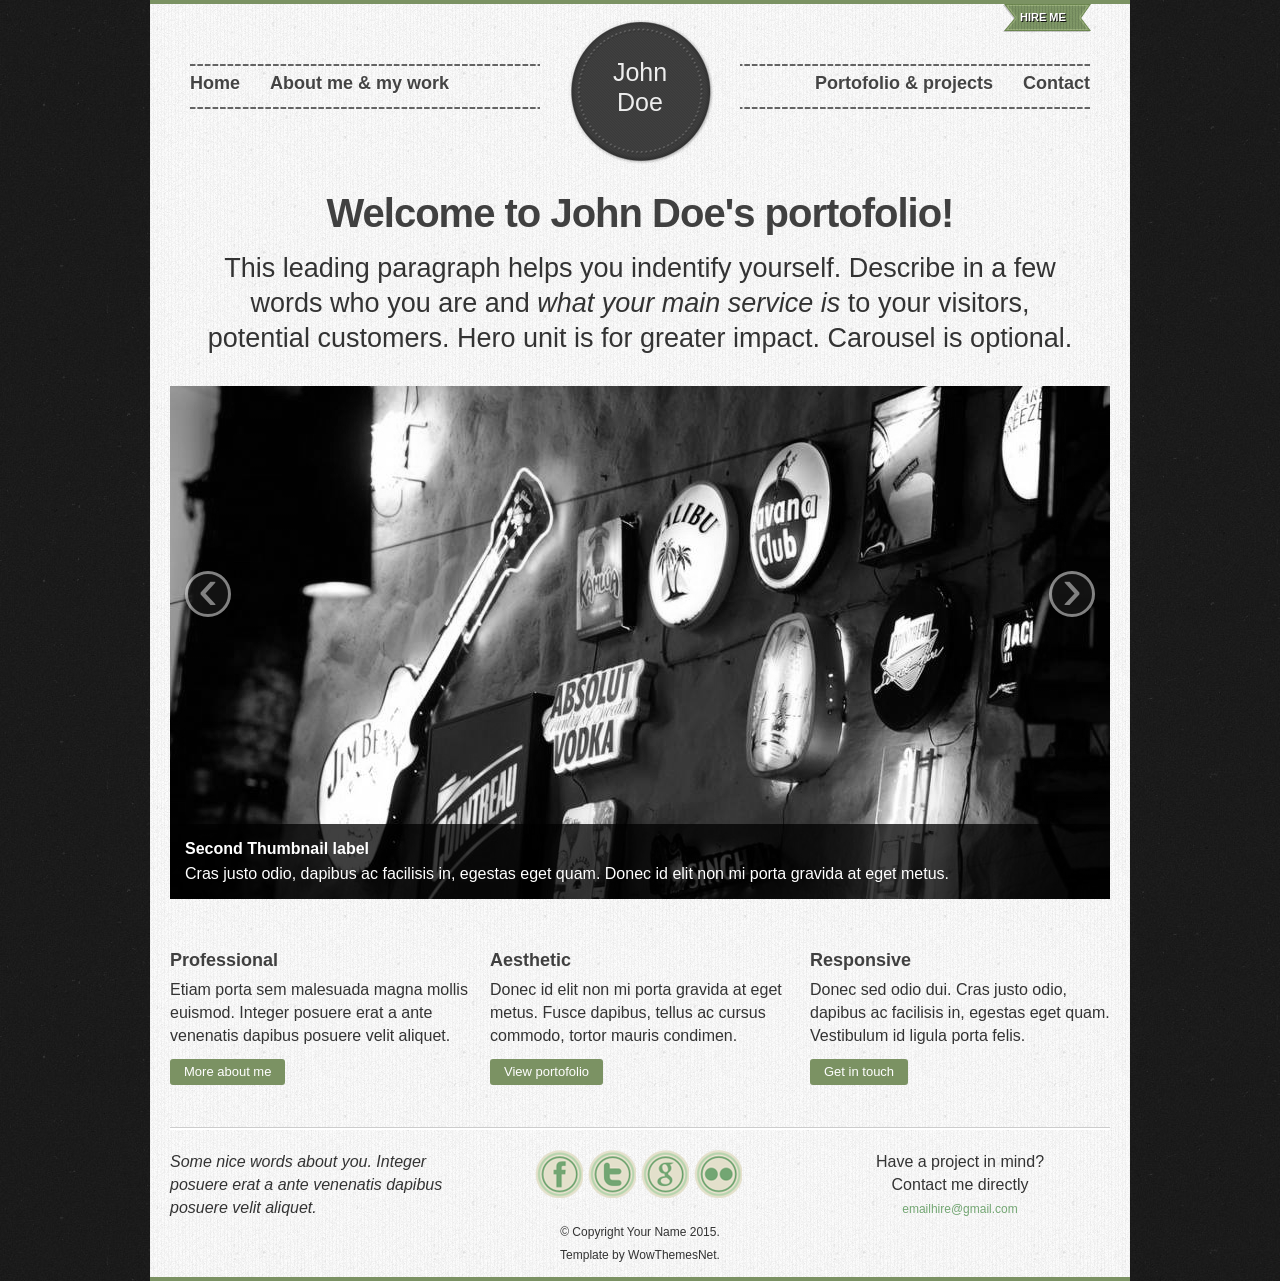
<file: retro-doe/index.html>
<!DOCTYPE html>
<html lang="en">
<head>
<meta charset="utf-8">
<title>Retro Doe - Responsive Portofolio</title>
<meta name="description" content="">
<meta name="author" content="">
<!-- Basic Page Needs
================================================== -->
<!-- Le HTML5 shim, for IE6-8 support of HTML elements -->
<!--[if lt IE 9]>
      <script src="http://html5shim.googlecode.com/svn/trunk/html5.js"></script>
    <![endif]-->
<link href="css/bootstrap.css" rel="stylesheet">
<link href="css/custom.css" rel="stylesheet">
<link href="css/bootstrap-responsive.css" rel="stylesheet">
<!-- Le fav and touch icons -->
<link rel="shortcut icon" href="images/favicon.ico">
<link rel="apple-touch-icon" href="images/apple-touch-icon.png">
<link rel="apple-touch-icon" sizes="72x72" href="images/apple-touch-icon-72x72.png">
<link rel="apple-touch-icon" sizes="114x114" href="images/apple-touch-icon-114x114.png">
<!-- Scripts -->
<script src="js/jquery.js"></script>
<script src="js/bootstrap.js"></script>
<script>$('#myModal').modal()</script>
<script src="js/formvalidation.js"></script>
<script src="js/html5placeholder.jquery.js"></script>
<script src="js/jquery.tweet.js"></script>
</head>
<body>
<!-- Top Green Bar -->
<div class="topline">
</div>
<!-- Top Green Bar Ends-->
<div class="navbar navbar-inverse navbar-fixed-top">
	<div class="navbar-inner">
		<div class="container">
			<a class="btn btn-navbar" data-toggle="collapse" data-target=".nav-collapse">
			<span class="icon-bar"></span>
			<span class="icon-bar"></span>
			<span class="icon-bar"></span>
			</a>
			<div class="nav-collapse collapse">
				<!-- Menu Links
			================================================== -->
				<!-- Left menu links -->
				<ul class="nav leftmenu">
					
					<li><a href="index.html">Home</a></li>
					<li><a href="about.html">About me & my work</a></li>
				</ul>
				<!-- Right menu links -->
				<ul class="nav rightmenu">
					<li><a href="portofolio.html">Portofolio & projects</a></li>
					<li class="lastmenu"><a href="contact.html" class="lastmenu">Contact</a></li>
				</ul>
				<!-- End Menu Links
			================================================== -->
				<!-- Pop up form (activated on "hire me" click)-->
				<div id="myModal" class="modal hide fade hide" tabindex="-1" role="dialog" aria-labelledby="myModalLabel" aria-hidden="true">
					<div class="modal-header">
						<button type="button" class="close" data-dismiss="modal" aria-hidden="true">x</button>
						<h3 id="myModalLabel">Send me a note</h3>
					</div>
					<div class="modal-body">
						<div class="done">
							<div class="alert alert-success">
								<button type="button" class="close" data-dismiss="alert">x</button>
								<strong>Message sent successfully!</strong><br/>
							</div>
						</div>
						<div class="form">
							<form method="post" action="process.php" id="contactform">
								<table>
								<tbody>
								<tr class="element">
									<td class="noborder">
									</td>
									<td class="noborder">
										<input type="text" name="name" class="text input-xlarge" placeholder="Name">
									</td>
								</tr>
								<tr class="element">
									<td class="noborder">
									</td>
									<td class="noborder">
										<input type="text" name="email" class="text input-xlarge" placeholder="E-mail address">
									</td>
								</tr>
								<tr class="element texttop">
									<td class="noborder">
									</td>
									<td class="noborder">
										<textarea name="comment" class="text textarea input-xlarge contactarea" placeholder="Project details, requirements, budget"></textarea>
									</td>
								</tr>
								<tr class="element">
									<td class="noborder">
										 &nbsp;
									</td>
									<td class="noborder">
										<input type="submit" id="submit" class="btn" value="Submit">
										<div class="loading">
										</div>
									</td>
								</tr>
								</tbody>
								</table>
							</form>
						</div>
					</div>
					<div class="modal-footer">
						<button class="btn" data-dismiss="modal">Close</button>
					</div>
				</div>
				<!-- End pop up content modal (activated on "hire me" click)-->
			</div>
			<!-- Menu Ends
			================================================== -->
			<!-- Logo-->
			<a class="brand logo" href="#">John<br/> Doe</a>
			<!-- End Logo-->
			<!-- Hire me badge (remove if you don't need one)-->
			<div class="hiremebadge">
				<div class="hiremetext">
					<a data-toggle="modal" href="#myModal">Hire me</a>
				</div>
			</div>
			<!-- End Hire me badge-->
		</div>
	</div>
</div>
<!-- Container starts
================================================== -->
<div class="container">
	<!-- Main hero unit for a primary marketing message or call to action -->
	<div class="hero-unit">
		<h1>Welcome to John Doe's portofolio!</h1>
		<p>
			 This leading paragraph helps you indentify yourself. Describe in a few words who you are and <i>what your main service is</i> to your visitors, potential customers. Hero unit is for greater impact. Carousel is optional.
		</p>
	</div>
	<!--Carousel
	================================================== -->
	<div class="row">
		<div class="span16">
			<div id="myCarousel" class="carousel slide">
				<div class="carousel-inner imglist">
					<!-- Remove imglist word if you don't want gray pictures-->
					<!-- 1st item-->
					<div class="item">
						<img src="img/slider/1.jpg" alt="">
						<div class="carousel-caption">
							<h4>First Thumbnail label</h4>
							<p>
								 Cras justo odio, dapibus ac facilisis in, egestas eget quam. Donec id elit non mi porta gravida at eget metus.
							</p>
						</div>
					</div>
					<!-- 2nd column-->
					<div class="item active">
						<img src="img/slider/2.jpg" alt="">
						<div class="carousel-caption">
							<h4>Second Thumbnail label</h4>
							<p>
								 Cras justo odio, dapibus ac facilisis in, egestas eget quam. Donec id elit non mi porta gravida at eget metus.
							</p>
						</div>
					</div>
					<!-- 3rd item-->
					<div class="item">
						<img src="img/slider/3.jpg" alt="">
						<div class="carousel-caption">
							<h4>Third Thumbnail label</h4>
							<p>
								 Cras justo odio, dapibus ac facilisis in, egestas eget quam. Donec id elit non mi porta gravida at eget metus.
							</p>
						</div>
					</div>
				</div>
				<a class="left carousel-control" href="#myCarousel" data-slide="prev">&lsaquo;</a>
				<a class="right carousel-control" href="#myCarousel" data-slide="next">&rsaquo;</a>
			</div>
		</div>
	</div>
	<br/>
	<!-- 3 columns under carousel 
	================================================== -->
	<div class="row">
		<!-- 1 column-->
		<div class="span-one-third">
			<h3>Professional</h3>
			<p>
				 Etiam porta sem malesuada magna mollis euismod. Integer posuere erat a ante venenatis dapibus posuere velit aliquet.
			</p>
			<p>
				<a class="btn" href="about.html">More about me</a>
			</p>
		</div>
		<!-- 2nd column-->
		<div class="span-one-third">
			<h3>Aesthetic</h3>
			<p>
				 Donec id elit non mi porta gravida at eget metus. Fusce dapibus, tellus ac cursus commodo, tortor mauris condimen.
			</p>
			<p>
				<a class="btn" href="portofolio.html">View portofolio</a>
			</p>
		</div>
		<!-- 3rd column-->
		<div class="span-one-third">
			<h3>Responsive</h3>
			<p>
				 Donec sed odio dui. Cras justo odio, dapibus ac facilisis in, egestas eget quam. Vestibulum id ligula porta felis.
			</p>
			<p>
				<a class="btn" href="contact.html">Get in touch</a>
			</p>
		</div>
	</div>
	<!-- Footer 
================================================== -->
	<div class="footerli">
	</div>
	<div class="tweetarea">
		<div class="tweettext">
			<div class="row">
				<div class="span-one-third">
					<i>Some nice words about you. Integer posuere erat a ante venenatis dapibus posuere velit aliquet.</i>
				</div>
				<div class="span-one-third">
					<div class="centermargin">
						<div class="facebook">
							<a href="#"></a>
						</div>
						<div class="twitter">
							<a href="#"></a>
						</div>
						<div class="google">
							<a href="#"></a>
						</div>
						<div class="flickr">
							<a href="#"></a>
						</div>
					</div>
				</div>
				<div class="span-one-third center">
					 Have a project in mind? <br/>Contact me directly<br/>
					<span class="small"><a href="mailto:emailhire@gmail.com">emailhire@gmail.com</a></span>
				</div>
			</div>
		</div>
	</div>
	<div class="footer center">
		 &copy; Copyright Your Name 2015.<br/>
		 Template by WowThemesNet.
	</div>
</div>
<!-- Ended Container-->
<div class="footerend">
</div>
</body>
</html>
</file>
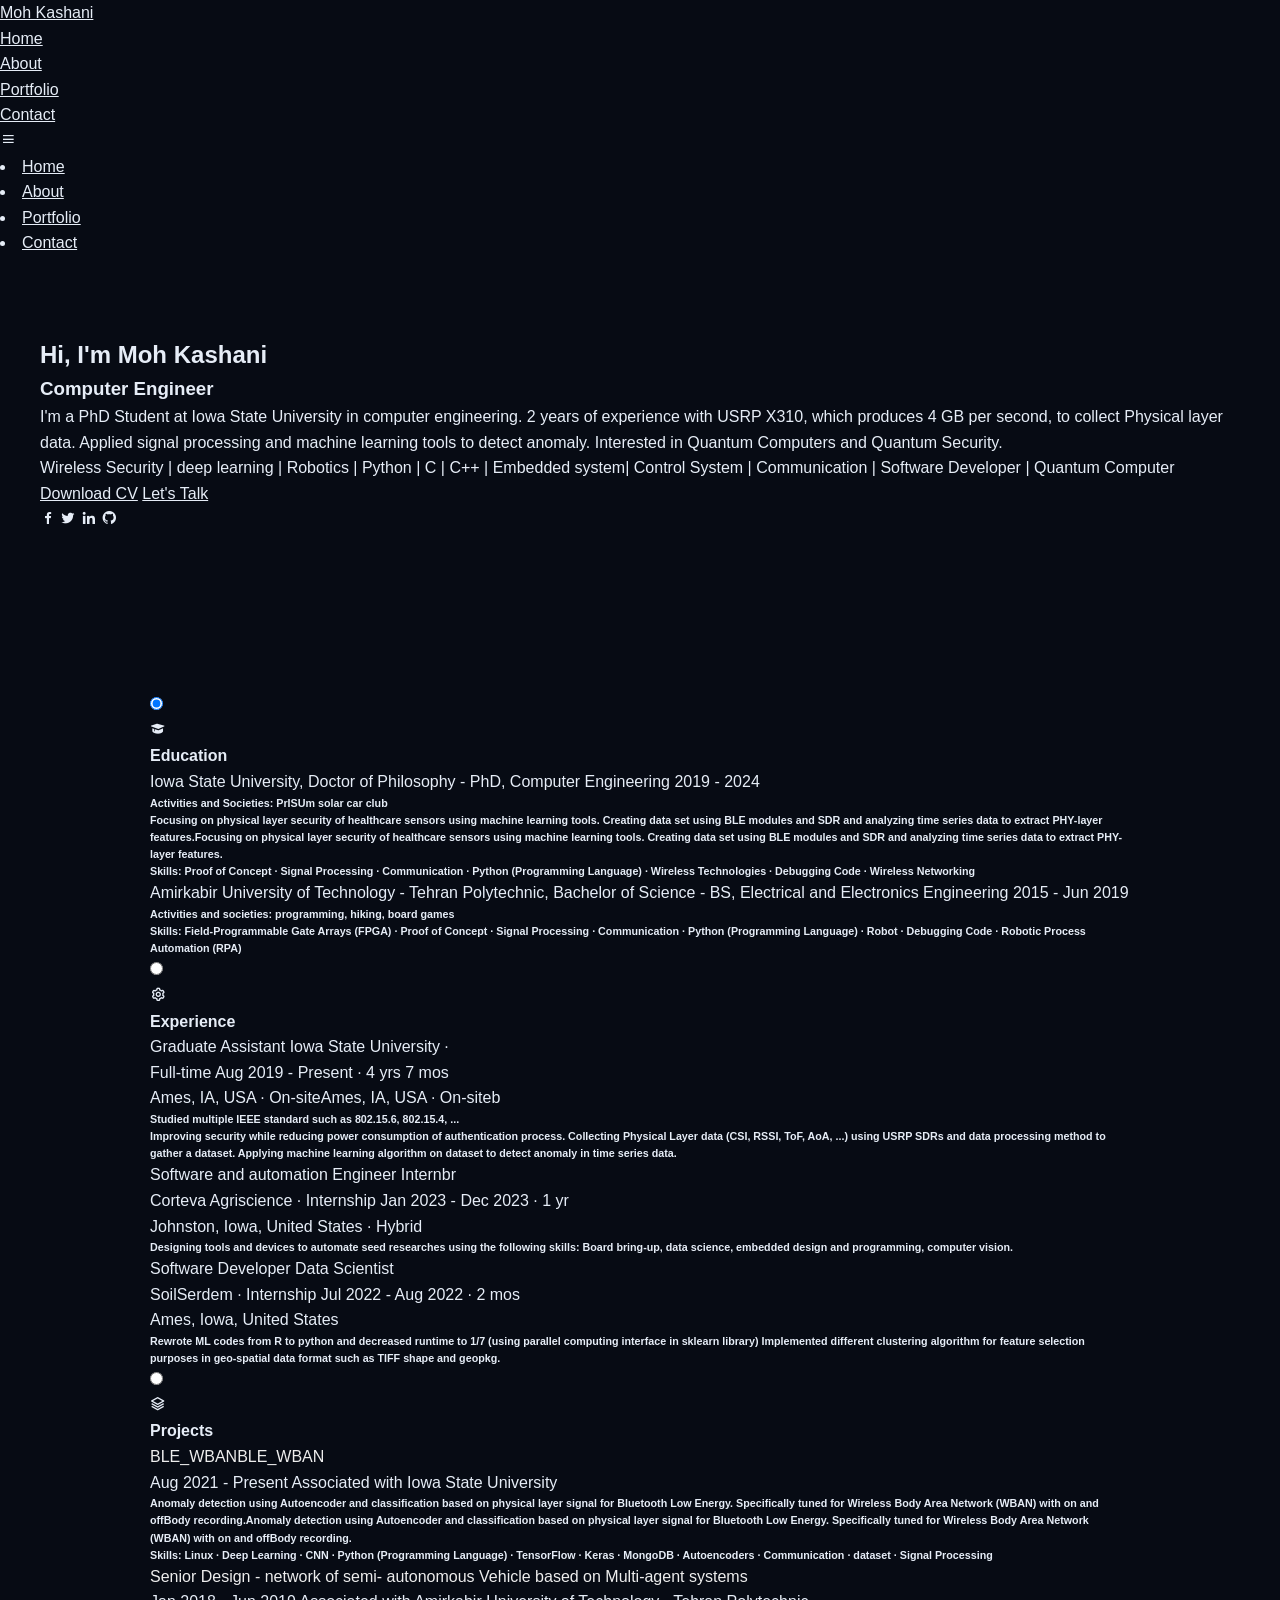
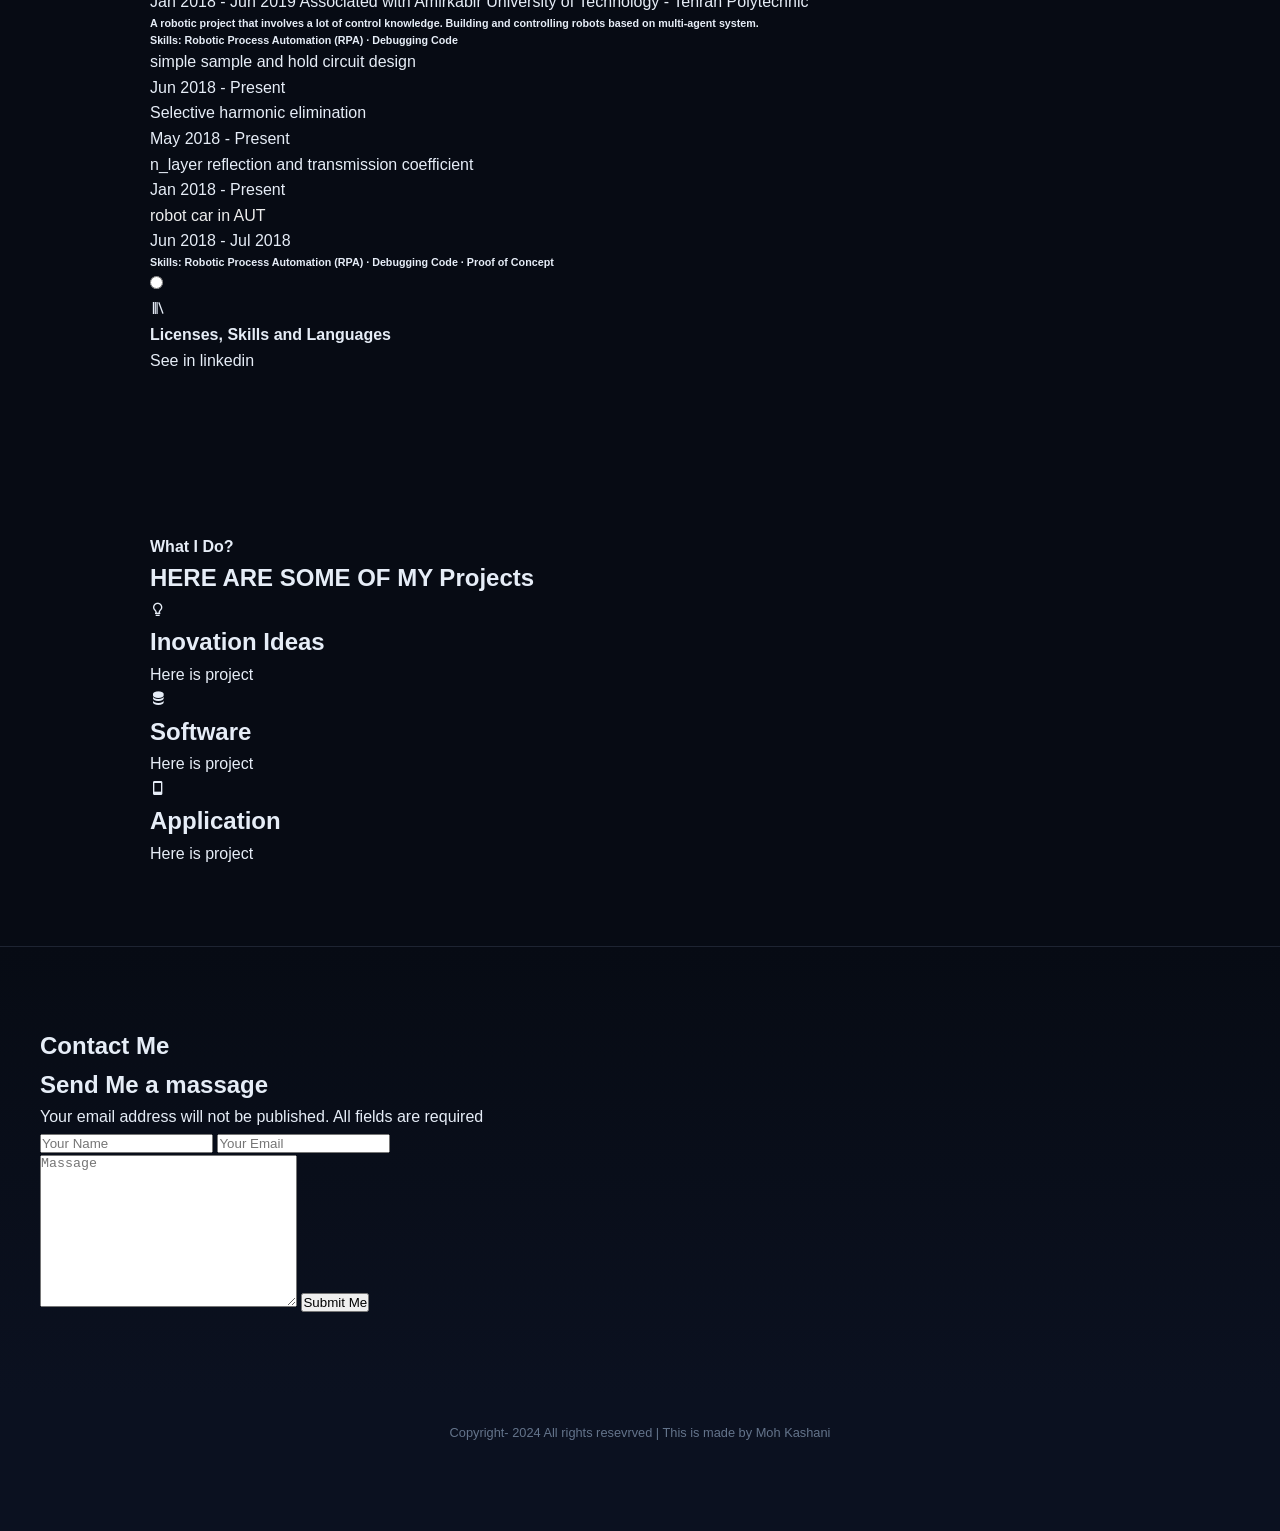
<file: Untitled-2.html>
<!doctype html>
<html>
<head>
<meta charset="utf-8">
<meta http-equiv="X-UA-Compatible" content="IE=edge">
	<meta name="view port" content="width=device-width, intial-scale=1.0">
	<link rel="stylesheet" href="style.css">
	<link href="https://unpkg.com/boxicons@2.1.4/css/boxicons.min.css" rel="stylesheet">
<title>moh kashani portfolio</title>
</head>

<body>
	<div class="box"></div>
	<header class="header">
		<a href="#home" class="logo">Moh Kashani</a>
		<nav class="navbar">
			<ul class="links">
			<li><a href="#home" class="active" onclick="homeClick()">Home</a></li>
			<li><a href="#about" onclick="aboutClick()">About</a></li>
			<li><a href="#portfolio" onclick="portfolioClick()">Portfolio</a></li>
			<li><a href="#contact" onclick="contactClick()"> Contact</a></li>
			</ul>
			
		<div class="toggle_btn"><i class="bx bx-menu"></i></div>
		<div class="dropdown_menu">
			<li><a href="#home" class="active" onclick="homeClick()">Home</a></li>
			<li><a href="#about" onclick="aboutClick()">About</a></li>
			<li><a href="#portfolio" onclick="portfolioClick()">Portfolio</a></li>
			<li><a href="#contact" onclick="contactClick()"> Contact</a></li>
		</div>
		</nav>
	</header>
<!--           this part for home        -->
	<section id="home" class="home">
		<div class="home-pic"></div>
		 <div class="home-content">
			 
			 <h1>Hi, I'm Moh Kashani</h1>
			 <h3>Computer Engineer</h3>
			 <p>I'm a PhD Student at Iowa State University in computer engineering.
			2 years of experience with USRP X310, which produces 4 GB per second, to collect Physical layer data. Applied signal processing and machine learning tools to detect anomaly.
			Interested in Quantum Computers and Quantum Security.</p>
			 <p>Wireless Security | deep learning | Robotics | Python | C | C++ | Embedded system| Control System | Communication | Software Developer | Quantum Computer</p>
			 <div class="btn-box">
			 <a href="#">Download CV</a>
			 <a href="#contact">Let's Talk</a>
			 </div>
		</div>
	
		<div class="home-sci">
			<a href="#"><i class="bx bxl-facebook"></i></a>
			<a href="#"><i class="bx bxl-twitter"></i></a>
			<a href="https://www.linkedin.com/in/mkashani-phd/"><i class="bx bxl-linkedin"></i></a>
			<a href="https://github.com/mkashani-phd"><i class='bx bxl-github'></i></a>
		</div>
	</section>
	<!--           this part for about        -->
	<section  id="about" class="about">
	<div class="wrapper">
			<div class="container">
				<input type="radio" name="slide" id="c1" checked>
				<label for="c1" class="card">
					<div class="row">
						<div class="icon"><i class="bx bxs-graduation"></i></div>
						<div class="description">
							<h4>Education</h4>
							<p>Iowa State University, Doctor of Philosophy - PhD, Computer Engineering 2019 - 2024
							<h6><b>Activities and Societies:</b> PrISUm solar car club<br>
							Focusing on physical layer security of healthcare sensors using machine learning tools. Creating data set using BLE modules and SDR and analyzing time series data to extract PHY-layer features.Focusing on physical layer security of healthcare sensors using machine learning tools. Creating data set using BLE modules and SDR and analyzing time series data to extract PHY-layer features.<br>
							<b>Skills:</b> Proof of Concept · Signal Processing · Communication · Python (Programming Language) · Wireless Technologies · Debugging Code · Wireless Networking</h6>
							</p>
							
							<p>Amirkabir University of Technology - Tehran Polytechnic, Bachelor of Science - BS, Electrical and Electronics Engineering 2015 - Jun 2019
								<h6>Activities and societies: programming, hiking, board games<br>
								<b>Skills:</b> Field-Programmable Gate Arrays (FPGA) · Proof of Concept · Signal Processing · Communication · Python (Programming Language) · Robot · Debugging Code · Robotic Process Automation (RPA)</h6>
							</p>
						</div>
					</div>
				</label>
				<input type="radio" name="slide" id="c2" >
				<label for="c2" class="card">
					<div class="row">
						<div class="icon"><i class="bx bx-cog"></i></div>
						<div class="description">
							<h4>Experience</h4>
							<p>Graduate Assistant Iowa State University · <br>Full-time Aug 2019 - Present · 4 yrs 7 mos<br>
							Ames, IA, USA · On-siteAmes, IA, USA · On-siteb<br>
							<h6>Studied multiple IEEE standard such as 802.15.6, 802.15.4, ...<br>
							Improving security while reducing power consumption of authentication process.
							Collecting Physical Layer data (CSI, RSSI, ToF, AoA, ...) using USRP SDRs and data processing method to gather a dataset.
							Applying machine learning algorithm on dataset to detect anomaly in time series data.</h6>
							</p>
							<p>Software and automation Engineer Internbr<br>
							Corteva Agriscience · Internship
							Jan 2023 - Dec 2023 · 1 yr<br>
							Johnston, Iowa, United States · Hybrid
							<h6>Designing tools and devices to automate seed researches using the following skills: Board bring-up, data science, embedded design and programming, computer vision.</h6>
							</p>
							<p>Software Developer Data Scientist<br> SoilSerdem · Internship Jul 2022 - Aug 2022 · 2 mos<br>
							Ames, Iowa, United States<br>
							<h6>Rewrote ML codes from R to python and decreased runtime to 1/7 (using parallel computing interface in sklearn library)
							Implemented different clustering algorithm for feature selection purposes in geo-spatial data format such as TIFF shape and geopkg.</h6>
							</p>
						</div>
					</div>
				</label>
				<input type="radio" name="slide" id="c3" >
				<label for="c3" class="card">
					<div class="row">
						<div class="icon"><i class="bx bx-layer"></i></div>
						<div class="description">
							<h4>Projects</h4>
							<p><a href="https://github.com/mkashani-phd/BLEWBAN_Dataset" style="color:#ededed;
							text-decoration:none;">BLE_WBANBLE_WBAN</a><br> Aug 2021 - Present
							Associated with Iowa State University
							<h6>Anomaly detection using Autoencoder and classification based on physical layer signal for Bluetooth Low Energy. Specifically tuned for Wireless Body Area Network (WBAN) with on and offBody recording.Anomaly detection using Autoencoder and classification based on physical layer signal for Bluetooth Low Energy. Specifically tuned for Wireless Body Area Network (WBAN) with on and offBody recording.<br>
							Skills: Linux · Deep Learning · CNN · Python (Programming Language) · TensorFlow · Keras · MongoDB · Autoencoders · Communication · dataset · Signal Processing</h6>
							</p>
							<p><a href="https://github.com/s-m-kashani98/multi-agent_robot_car" style="color:#ededed;
							text-decoration:none;">Senior Design - network of semi- autonomous Vehicle based on Multi-agent systems</a><br>Jan 2018 - Jun 2019
							Associated with Amirkabir University of Technology - Tehran Polytechnic<br>
							<h6>A robotic project that involves a lot of control knowledge. Building and controlling robots based on multi-agent system.<br>
							Skills: Robotic Process Automation (RPA) · Debugging Code</h6></p>
							<p>simple sample and hold circuit design<br>Jun 2018 - Present</p>
							<p>Selective harmonic elimination<br>May 2018 - Present</p>
							<p>n_layer reflection and transmission coefficient<br>Jan 2018 - Present</p>
							<p><a href="https://github.com/s-m-kashani98/AUT_robot_car" style="color:#ededed;
								text-decoration:none;">robot car in AUT</a><br>Jun 2018 - Jul 2018<br><h6>Skills: Robotic Process Automation (RPA) · Debugging Code · Proof of Concept</h6></p>
							
							
						</div>
					</div>
				</label>
				<input type="radio" name="slide" id="c4" >
				<label for="c4" class="card">
					<div class="row">
						<div class="icon"><i class="bx bx-library"></i></div>
						<div class="description">
							<h4>Licenses, Skills and Languages</h4>
							<p><a href="https://www.linkedin.com/in/mkashani-phd/" style="text-decoration: none;">See in linkedin</a></p>
						</div>
					</div>
				</label>
			</div>
		</div>
	</section>
<!--           this part for portfolio        -->
	<section  id="portfolio" class="portfolio">
		<div class="wrapper">
			<div class="container">
				<div class="portofolio">
					<div class="heading">
						<h4 class="headingtext1">What I Do?</h4>
						<h1 class="headingtext2">HERE ARE SOME OF MY Projects</h1>
					</div>
					<div class="portofolio_cards">
						<div class="portofolio_card">
							<i class='bx bx-bulb'></i>
							<h2>Inovation Ideas</h2>
							<p>Here is project</p>
						</div>
						<div class="portofolio_card">
							<i class='bx bxs-data'></i>
							<h2>Software</h2>
							<p>Here is project</p>
						</div>
						<div class="portofolio_card">
							<i class='bx bx-mobile'></i>
							<h2>Application</h2>
							<p>Here is project</p>
						</div>
					</div>
				</div>
			</div>
		</div>		
	</section>	

<!--           this part for contact        -->
	<section class="contact" id="contact">
        <h1 class="contact_heading">Contact Me</h1>
        <div class="contact_main">
            <h1>Send Me a massage</h1>
            <p>Your email address will not be published. All fields are required</p>
            <div>
                <input name="" type="text" class="name" placeholder="Your Name">
                <input type="text" class="email" placeholder="Your Email">
            </div>
            <textarea name="" id="" cols="30" rows="10" placeholder="Massage"></textarea>
            <button>Submit Me</button>
        </div>
    </section>

<footer>Copyright- 2024 All rights resevrved | This is made by <span>Moh Kashani</span></footer>
	
<script>
	const toggleBtn = document.querySelector('.toggle_btn')
	const toggleBtnIcon = document.querySelector('.toggle_btn i')
	const dropDownMenu = document.querySelector('.dropdown_menu')
	
	toggleBtn.onclick = function(){
		dropDownMenu.classList.toggle('open')
		const isOpen = dropDownMenu.classList.contains('open')
		
		toggleBtnIcon.classList = isOpen
		?'bx bx-x-circle'
		:'bx bx-menu'
		}
</script>
	
</body>
</html>
</file>
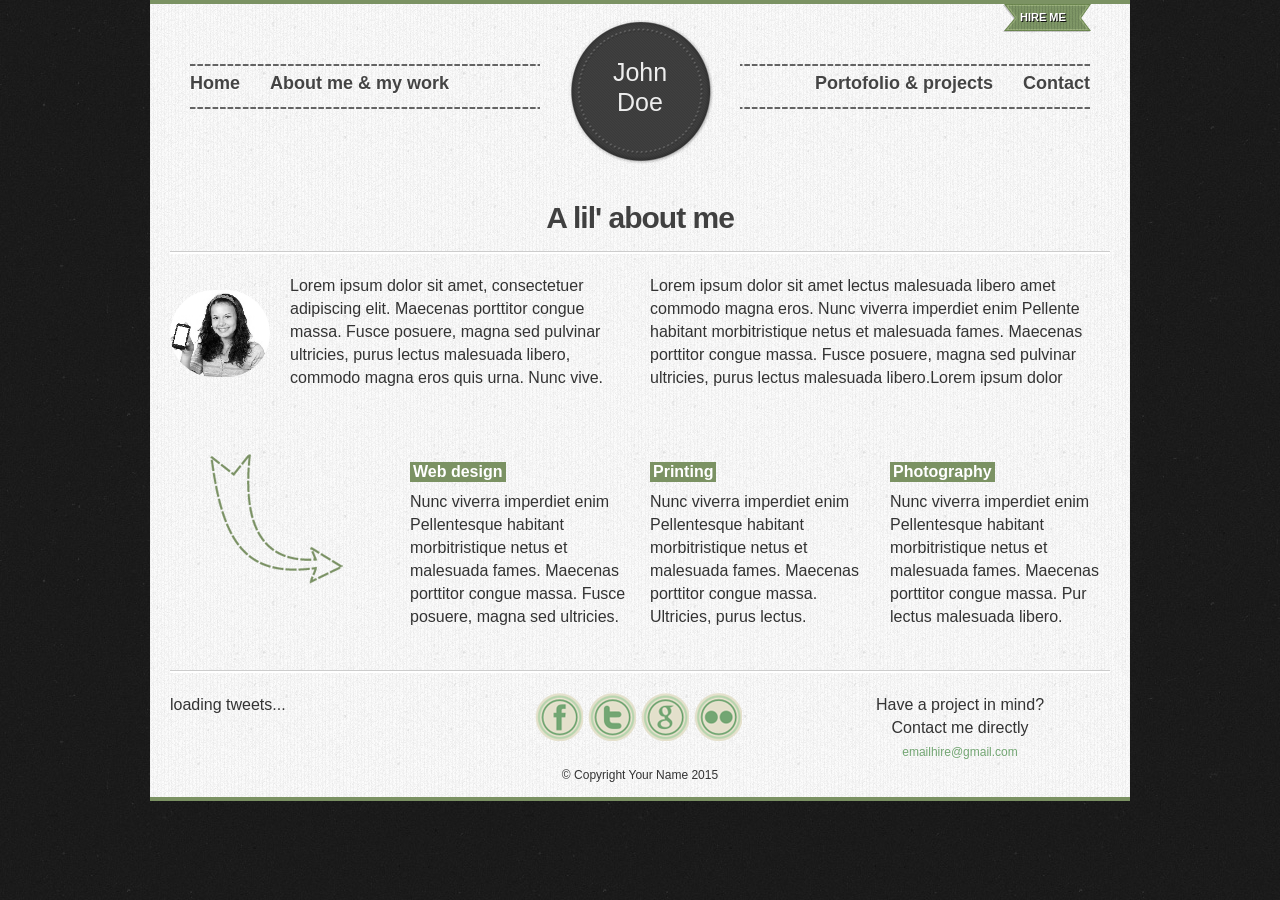
<file: retro-doe/about.html>
<!DOCTYPE html>
<html lang="en">
<head>
<meta charset="utf-8">
<title>Retro Doe - Responsive Portofolio</title>
<meta name="description" content="">
<meta name="author" content="">
<!-- Basic Page Needs
================================================== -->
<!-- Le HTML5 shim, for IE6-8 support of HTML elements -->
<!--[if lt IE 9]>
      <script src="http://html5shim.googlecode.com/svn/trunk/html5.js"></script>
    <![endif]-->
<link href="css/bootstrap.css" rel="stylesheet">
<link href="css/custom.css" rel="stylesheet">
<link href="css/bootstrap-responsive.css" rel="stylesheet">
<!-- Le fav and touch icons -->
<link rel="shortcut icon" href="images/favicon.ico">
<link rel="apple-touch-icon" href="images/apple-touch-icon.png">
<link rel="apple-touch-icon" sizes="72x72" href="images/apple-touch-icon-72x72.png">
<link rel="apple-touch-icon" sizes="114x114" href="images/apple-touch-icon-114x114.png">
<!-- Scripts -->
<script src="js/jquery.js"></script>
<script src="js/bootstrap.js"></script>
<script>$('#myModal').modal()</script>
<script src="js/formvalidation.js"></script>
<script src="js/html5placeholder.jquery.js"></script>
<script src="js/jquery.tweet.js"></script>
</head>
<body>
<!-- Top Green Bar -->
<div class="topline">
</div>
<!-- Top Green Bar Ends-->
<div class="navbar navbar-inverse navbar-fixed-top">
	<div class="navbar-inner">
		<div class="container">
			<a class="btn btn-navbar" data-toggle="collapse" data-target=".nav-collapse">
			<span class="icon-bar"></span>
			<span class="icon-bar"></span>
			<span class="icon-bar"></span>
			</a>
			<div class="nav-collapse collapse">
				<!-- Menu Links
			================================================== -->
				<!-- Left menu links -->
				<ul class="nav leftmenu">
					
					<li><a href="index.html">Home</a></li>
					<li><a href="about.html">About me & my work</a></li>
				</ul>
				<!-- Right menu links -->
				<ul class="nav rightmenu">
					<li><a href="portofolio.html">Portofolio & projects</a></li>
					<li class="lastmenu"><a href="contact.html" class="lastmenu">Contact</a></li>
				</ul>
				<!-- End Menu Links
			================================================== -->
				<!-- Pop up form (activated on "hire me" click)-->
				<div id="myModal" class="modal hide fade hide" tabindex="-1" role="dialog" aria-labelledby="myModalLabel" aria-hidden="true">
					<div class="modal-header">
						<button type="button" class="close" data-dismiss="modal" aria-hidden="true">x</button>
						<h3 id="myModalLabel">Send me a note</h3>
					</div>
					<div class="modal-body">
						<div class="done">
							<div class="alert alert-success">
								<button type="button" class="close" data-dismiss="alert">x</button>
								<strong>Message sent successfully!</strong><br/>
							</div>
						</div>
						<div class="form">
							<form method="post" action="process.php" id="contactform">
								<table>
								<tbody>
								<tr class="element">
									<td class="noborder">
									</td>
									<td class="noborder">
										<input type="text" name="name" class="text input-xlarge" placeholder="Name">
									</td>
								</tr>
								<tr class="element">
									<td class="noborder">
									</td>
									<td class="noborder">
										<input type="text" name="email" class="text input-xlarge" placeholder="E-mail address">
									</td>
								</tr>
								<tr class="element texttop">
									<td class="noborder">
									</td>
									<td class="noborder">
										<textarea name="comment" class="text textarea input-xlarge contactarea" placeholder="Project details, requirements, budget"></textarea>
									</td>
								</tr>
								<tr class="element">
									<td class="noborder">
										 &nbsp;
									</td>
									<td class="noborder">
										<input type="submit" id="submit" class="btn" value="Submit">
										<div class="loading">
										</div>
									</td>
								</tr>
								</tbody>
								</table>
							</form>
						</div>
					</div>
					<div class="modal-footer">
						<button class="btn" data-dismiss="modal">Close</button>
					</div>
				</div>
				<!-- End pop up content modal (activated on "hire me" click)-->
			</div>
			<!-- Menu Ends
			================================================== -->
			<!-- Logo-->
			<a class="brand logo" href="#">John<br/> Doe</a>
			<!-- End Logo-->
			<!-- Hire me badge (remove if you don't need one)-->
			<div class="hiremebadge">
				<div class="hiremetext">
					<a data-toggle="modal" href="#myModal">Hire me</a>
				</div>
			</div>
			<!-- End Hire me badge-->
		</div>
	</div>
</div>
<!-- Container starts
================================================== -->
<div class="container">
	<!-- Main hero unit for a primary marketing message or call to action -->
	<h1 class="title">A lil' about me</h1>
	<div class="titlelinesimple">
	</div>
	<div class="row">
		<div class="span8">
			<p>
				<img src="img/author.jpg" class="imglist" alt="" style="float:left;margin-right:20px;width: 100px;margin-top: 16px;border-radius: 90px;"> Lorem ipsum dolor sit amet, consectetuer adipiscing elit. Maecenas porttitor congue massa. Fusce posuere, magna sed pulvinar ultricies, purus lectus malesuada libero, commodo magna eros quis urna. Nunc vive.
			</p>
		</div>
		<div class="span8">
			<p>
				Lorem ipsum dolor sit amet lectus malesuada libero amet commodo magna eros. Nunc viverra imperdiet enim Pellente habitant morbitristique netus et malesuada fames. Maecenas porttitor congue massa. Fusce posuere, magna sed pulvinar ultricies, purus lectus malesuada libero.Lorem ipsum dolor
			</p>
		</div>
	</div>
	<div class="break">
	</div>
	<br/>
	<div class="row">
		<div class="span4">
			<img src="img/arrow.png" alt="" style="margin-left: 40px;">
		</div>
		<div class="span4">
			<h4 class="highlight">Web design</h4>
			<p>
				Nunc viverra imperdiet enim Pellentesque habitant morbitristique netus et malesuada fames. Maecenas porttitor congue massa. Fusce posuere, magna sed ultricies.
			</p>
		</div>
		<div class="span4">
			<h4 class="highlight">Printing</h4>
			<p>
				Nunc viverra imperdiet enim Pellentesque habitant morbitristique netus et malesuada fames. Maecenas porttitor congue massa. Ultricies, purus lectus.
			</p>
		</div>
		<div class="span4">
			<h4 class="highlight">Photography</h4>
			<p>
				Nunc viverra imperdiet enim Pellentesque habitant morbitristique netus et malesuada fames. Maecenas porttitor congue massa. Pur lectus malesuada libero.
			</p>
		</div>
	</div>
	<!-- Footer 
================================================== -->
	<div class="footerli">
	</div>
	<div class="tweetarea">
		<div class="tweettext">
			<div class="row">
				<div class="span-one-third">
					<div class="tweet">
					</div>
				</div>
				<div class="span-one-third">
					<div class="centermargin">
						<div class="facebook">
							<a href="#"></a>
						</div>
						<div class="twitter">
							<a href="#"></a>
						</div>
						<div class="google">
							<a href="#"></a>
						</div>
						<div class="flickr">
							<a href="#"></a>
						</div>
					</div>
				</div>
				<div class="span-one-third center">
					 Have a project in mind? <br/>Contact me directly<br/>
					<span class="small"><a href="mailto:emailhire@gmail.com">emailhire@gmail.com</a></span>
				</div>
			</div>
		</div>
	</div>
	<div class="footer center">
		 &copy; Copyright Your Name 2015
	</div>
</div>
<!-- Ended Container-->
<div class="footerend">
</div>
</body>
</html>
</file>
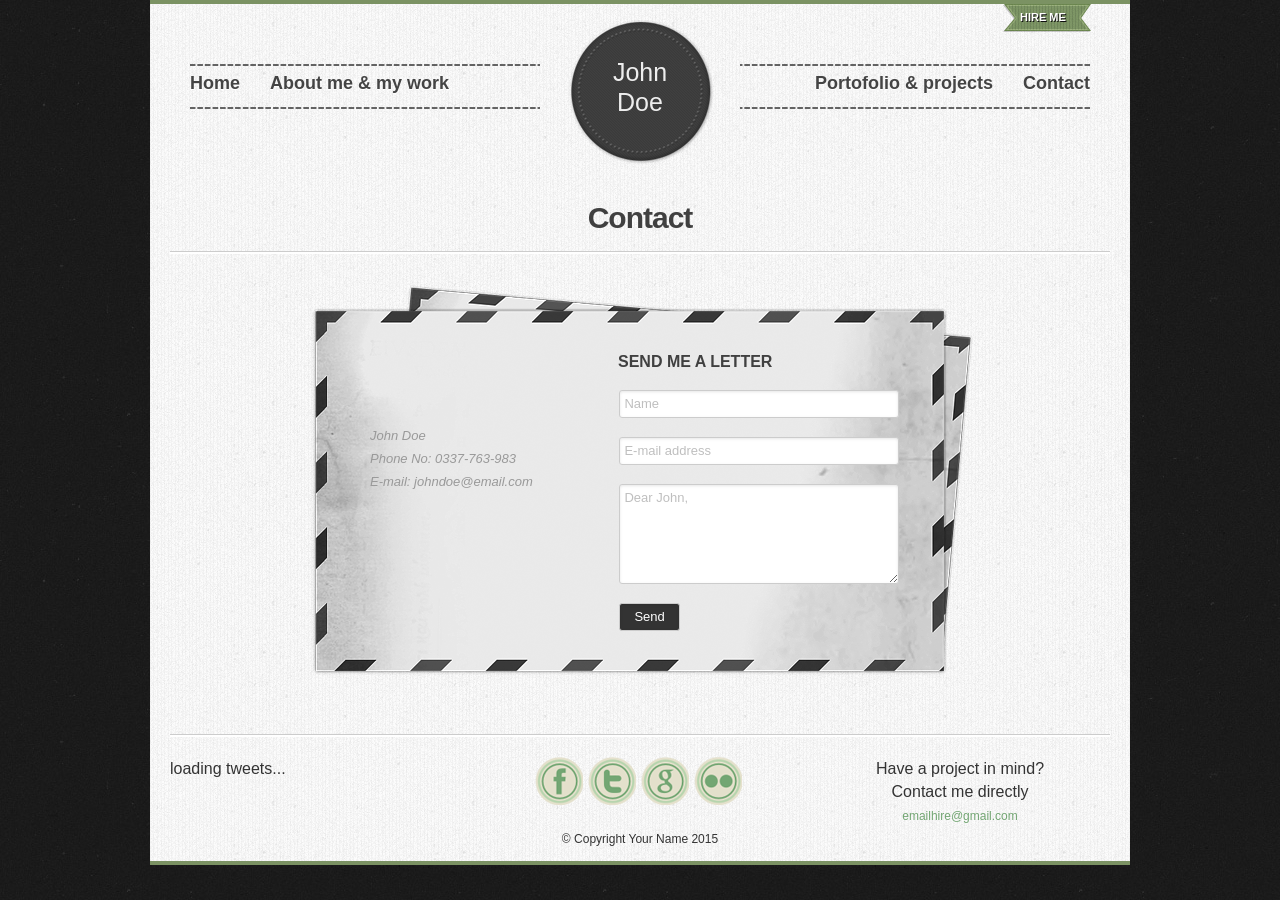
<file: retro-doe/contact.html>
<!DOCTYPE html>
<html lang="en">
<head>
<meta charset="utf-8">
<title>Retro Doe - Responsive Portofolio</title>
<meta name="description" content="">
<meta name="author" content="">
<!-- Basic Page Needs
================================================== -->
<!-- Le HTML5 shim, for IE6-8 support of HTML elements -->
<!--[if lt IE 9]>
      <script src="http://html5shim.googlecode.com/svn/trunk/html5.js"></script>
    <![endif]-->
<link href="css/bootstrap.css" rel="stylesheet">
<link href="css/custom.css" rel="stylesheet">
<link href="css/bootstrap-responsive.css" rel="stylesheet">
<!-- Le fav and touch icons -->
<link rel="shortcut icon" href="images/favicon.ico">
<link rel="apple-touch-icon" href="images/apple-touch-icon.png">
<link rel="apple-touch-icon" sizes="72x72" href="images/apple-touch-icon-72x72.png">
<link rel="apple-touch-icon" sizes="114x114" href="images/apple-touch-icon-114x114.png">
<!-- Scripts -->
<script src="js/jquery.js"></script>
<script src="js/bootstrap.js"></script>
<script>$('#myModal').modal()</script>
<script src="js/formvalidation.js"></script>
<script src="js/html5placeholder.jquery.js"></script>
<script src="js/jquery.tweet.js"></script>
</head>
<body>
<!-- Top Green Bar -->
<div class="topline">
</div>
<!-- Top Green Bar Ends-->
<div class="navbar navbar-inverse navbar-fixed-top">
	<div class="navbar-inner">
		<div class="container">
			<a class="btn btn-navbar" data-toggle="collapse" data-target=".nav-collapse">
			<span class="icon-bar"></span>
			<span class="icon-bar"></span>
			<span class="icon-bar"></span>
			</a>
			<div class="nav-collapse collapse">
				<!-- Menu Links
			================================================== -->
				<!-- Left menu links -->
				<ul class="nav leftmenu">
					<li><a href="index.html">Home</a></li>
					<li><a href="about.html">About me & my work</a></li>
				</ul>
				<!-- Right menu links -->
				<ul class="nav rightmenu">
					<li><a href="portofolio.html">Portofolio & projects</a></li>
					<li class="lastmenu"><a href="contact.html" class="lastmenu">Contact</a></li>
				</ul>
				<!-- End Menu Links
			================================================== -->
				<!-- Pop up form (activated on "hire me" click)-->
				<div id="myModal" class="modal hide fade hide" tabindex="-1" role="dialog" aria-labelledby="myModalLabel" aria-hidden="true">
					<div class="modal-header">
						<button type="button" class="close" data-dismiss="modal" aria-hidden="true">x</button>
						<h3 id="myModalLabel">Send me a note</h3>
					</div>
					<div class="modal-body">
						<div class="done">
							<div class="alert alert-success">
								<button type="button" class="close" data-dismiss="alert">x</button>
								<strong>Message sent successfully!</strong><br/>
							</div>
						</div>
						<div class="form">
							<form method="post" action="process.php" id="contactform">
								<table>
								<tbody>
								<tr class="element">
									<td class="noborder">
									</td>
									<td class="noborder">
										<input type="text" name="name" class="text input-xlarge" placeholder="Name">
									</td>
								</tr>
								<tr class="element">
									<td class="noborder">
									</td>
									<td class="noborder">
										<input type="text" name="email" class="text input-xlarge" placeholder="E-mail address">
									</td>
								</tr>
								<tr class="element texttop">
									<td class="noborder">
									</td>
									<td class="noborder">
										<textarea name="comment" class="text textarea input-xlarge contactarea" placeholder="Project details, requirements, budget"></textarea>
									</td>
								</tr>
								<tr class="element">
									<td class="noborder">
										 &nbsp;
									</td>
									<td class="noborder">
										<input type="submit" id="submit" class="btn" value="Submit">
										<div class="loading">
										</div>
									</td>
								</tr>
								</tbody>
								</table>
							</form>
						</div>
					</div>
					<div class="modal-footer">
						<button class="btn" data-dismiss="modal">Close</button>
					</div>
				</div>
				<!-- End pop up content modal (activated on "hire me" click)-->
			</div>
			<!-- Menu Ends
			================================================== -->
			<!-- Logo-->
			<a class="brand logo" href="#">John<br/> Doe</a>
			<!-- End Logo-->
			<!-- Hire me badge (remove if you don't need one)-->
			<div class="hiremebadge">
				<div class="hiremetext">
					<a data-toggle="modal" href="#myModal">Hire me</a>
				</div>
			</div>
			<!-- End Hire me badge-->
		</div>
	</div>
</div>
<!-- Container starts
================================================== -->
<div class="container">
	<!-- Main hero unit for a primary marketing message or call to action -->
	<h1 class="title">Contact</h1>
	<div class="titlelinesimple">
	</div>
	<!-- Content
	================================================== -->
	<div class="row">
		<div class="span16">
			<div class="envelope">
				<div class="envelopeleft">
					 John Doe<br>
					 Phone No: 0337-763-983<br>
					 E-mail: johndoe@email.com<br>
				</div>
				<div class="form envelopeform">
					<h4 class="envelopeformtitle">SEND ME A LETTER</h4>
					<form method="post" action="contact.php" id="contactpageform">
						<table>
						<tbody>
						<tr class="element">
							<td class="noborder">
							</td>
							<td class="noborder">
								<input type="text" name="name" class="text input-xlarge" placeholder="Name">
							</td>
						</tr>
						<tr class="element">
							<td class="noborder">
							</td>
							<td class="noborder">
								<input type="text" name="email" class="text input-xlarge" placeholder="E-mail address">
							</td>
						</tr>
						<tr class="element" style="vertical-align: text-top;">
							<td class="noborder">
							</td>
							<td class="noborder">
								<textarea name="comment" class="text textarea input-xlarge contactareasmall" placeholder="Dear John,"></textarea>
							</td>
						</tr>
						<tr class="element">
							<td class="noborder">
								 &nbsp;
							</td>
							<td class="noborder">
								<input type="submit" id="submitcontact" class="btn blackbg" value="Send">
								<div class="loading">
								</div>
							</td>
						</tr>
						</tbody>
						</table>
					</form>
				</div>
			</div>
		</div>
	</div>
	<!-- Footer 
================================================== -->
	<div class="footerli">
	</div>
	<div class="tweetarea">
		<div class="tweettext">
			<div class="row">
				<div class="span-one-third">
					<div class="tweet">
					</div>
				</div>
				<div class="span-one-third">
					<div class="centermargin">
						<div class="facebook">
							<a href="#"></a>
						</div>
						<div class="twitter">
							<a href="#"></a>
						</div>
						<div class="google">
							<a href="#"></a>
						</div>
						<div class="flickr">
							<a href="#"></a>
						</div>
					</div>
				</div>
				<div class="span-one-third center">
					 Have a project in mind? <br/>Contact me directly<br/>
					<span class="small"><a href="mailto:emailhire@gmail.com">emailhire@gmail.com</a></span>
				</div>
			</div>
		</div>
	</div>
	<div class="footer center">
		 &copy; Copyright Your Name 2015
	</div>
</div>
<!-- Ended Container-->
<div class="footerend">
</div>
</body>
</html>
</file>
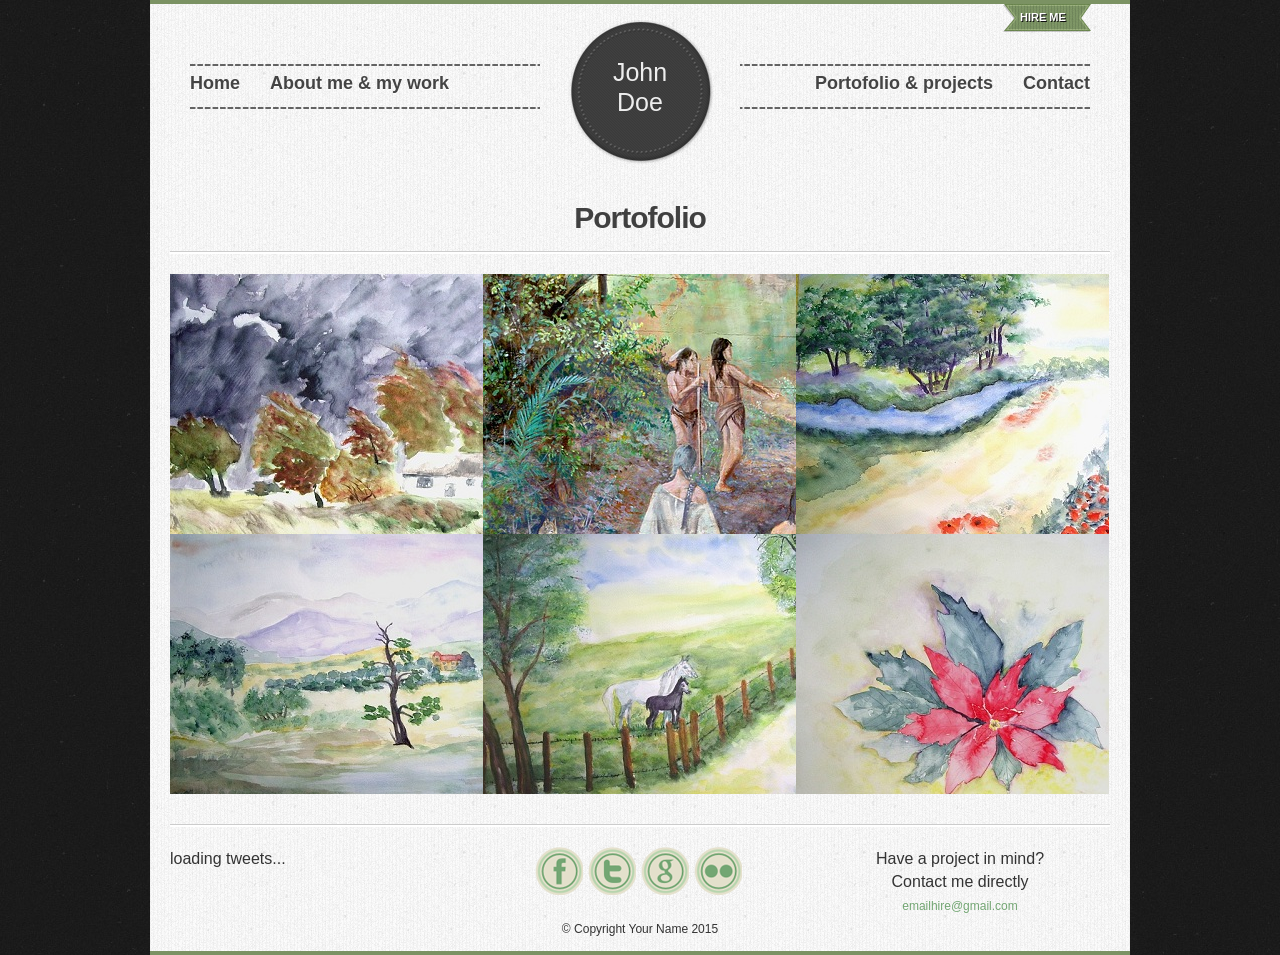
<file: retro-doe/portofolio.html>
<!DOCTYPE html>
<html lang="en">
<head>
<meta charset="utf-8">
<title>Retro Doe - Responsive Portofolio</title>
<meta name="description" content="">
<meta name="author" content="">
<!-- Basic Page Needs
================================================== -->
<!-- Le HTML5 shim, for IE6-8 support of HTML elements -->
<!--[if lt IE 9]>
      <script src="http://html5shim.googlecode.com/svn/trunk/html5.js"></script>
    <![endif]-->
<link href="css/bootstrap.css" rel="stylesheet">
<link href="css/custom.css" rel="stylesheet">
<link href="css/bootstrap-responsive.css" rel="stylesheet">
<!-- Le fav and touch icons -->
<link rel="shortcut icon" href="images/favicon.ico">
<link rel="apple-touch-icon" href="images/apple-touch-icon.png">
<link rel="apple-touch-icon" sizes="72x72" href="images/apple-touch-icon-72x72.png">
<link rel="apple-touch-icon" sizes="114x114" href="images/apple-touch-icon-114x114.png">
<!-- Scripts -->
<script src="js/jquery.js"></script>
<script src="js/bootstrap.js"></script>
<script>$('#myModal').modal()</script>
<script src="js/formvalidation.js"></script>
<script src="js/html5placeholder.jquery.js"></script>
<script src="js/jquery.tweet.js"></script>
</head>
<body>
<!-- Top Green Bar -->
<div class="topline">
</div>
<!-- Top Green Bar Ends-->
<div class="navbar navbar-inverse navbar-fixed-top">
	<div class="navbar-inner">
		<div class="container">
			<a class="btn btn-navbar" data-toggle="collapse" data-target=".nav-collapse">
			<span class="icon-bar"></span>
			<span class="icon-bar"></span>
			<span class="icon-bar"></span>
			</a>
			<div class="nav-collapse collapse">
				<!-- Menu Links
			================================================== -->
				<!-- Left menu links -->
				<ul class="nav leftmenu">
					<li><a href="index.html">Home</a></li>
					<li><a href="about.html">About me & my work</a></li>
				</ul>
				<!-- Right menu links -->
				<ul class="nav rightmenu">
					<li><a href="portofolio.html">Portofolio & projects</a></li>
					<li class="lastmenu"><a href="contact.html" class="lastmenu">Contact</a></li>
				</ul>
				<!-- End Menu Links
			================================================== -->
				<!-- Pop up form (activated on "hire me" click)-->
				<div id="myModal" class="modal hide fade hide" tabindex="-1" role="dialog" aria-labelledby="myModalLabel" aria-hidden="true">
					<div class="modal-header">
						<button type="button" class="close" data-dismiss="modal" aria-hidden="true">x</button>
						<h3 id="myModalLabel">Send me a note</h3>
					</div>
					<div class="modal-body">
						<div class="done">
							<div class="alert alert-success">
								<button type="button" class="close" data-dismiss="alert">x</button>
								<strong>Message sent successfully!</strong><br/>
							</div>
						</div>
						<div class="form">
							<form method="post" action="process.php" id="contactform">
								<table>
								<tbody>
								<tr class="element">
									<td class="noborder">
									</td>
									<td class="noborder">
										<input type="text" name="name" class="text input-xlarge" placeholder="Name">
									</td>
								</tr>
								<tr class="element">
									<td class="noborder">
									</td>
									<td class="noborder">
										<input type="text" name="email" class="text input-xlarge" placeholder="E-mail address">
									</td>
								</tr>
								<tr class="element texttop">
									<td class="noborder">
									</td>
									<td class="noborder">
										<textarea name="comment" class="text textarea input-xlarge contactarea" placeholder="Project details, requirements, budget"></textarea>
									</td>
								</tr>
								<tr class="element">
									<td class="noborder">
										 &nbsp;
									</td>
									<td class="noborder">
										<input type="submit" id="submit" class="btn" value="Submit">
										<div class="loading">
										</div>
									</td>
								</tr>
								</tbody>
								</table>
							</form>
						</div>
					</div>
					<div class="modal-footer">
						<button class="btn" data-dismiss="modal">Close</button>
					</div>
				</div>
				<!-- End pop up content modal (activated on "hire me" click)-->
			</div>
			<!-- Menu Ends
			================================================== -->
			<!-- Logo-->
			<a class="brand logo" href="#">John<br/> Doe</a>
			<!-- End Logo-->
			<!-- Hire me badge (remove if you don't need one)-->
			<div class="hiremebadge">
				<div class="hiremetext">
					<a data-toggle="modal" href="#myModal">Hire me</a>
				</div>
			</div>
			<!-- End Hire me badge-->
		</div>
	</div>
</div>
<!-- Container starts
================================================== -->
<div class="container">
	<!-- Main hero unit for a primary marketing message or call to action -->
	<h1 class="title">Portofolio</h1>
	<div class="titlelinesimple">
	</div>
	<!-- Portofolio
	================================================== -->
	<div class="row center">
		<div class="span16">
			<div class="boxgrid slideright">
				<img class="cover" src="img/portofolio/1.jpg" alt=""/>
				<h3>Project Name</h3>
				<p>
					Decription<br/><a href="#" target="_BLANK">View link</a>
				</p>
			</div>
			<div class="boxgrid thecombo">
				<img class="cover" src="img/portofolio/2.jpg" alt=""/>
				<h3>John Doe</h3>
				<p>
					Photographer<br/><a href="#" target="_BLANK">View link</a>
				</p>
			</div>
			<div class="boxgrid slideright">
				<img class="cover" src="img/portofolio/3.jpg" alt=""/>
				<h3>John Doe</h3>
				<p>
					Photographer<br/><a href="#" target="_BLANK">View link</a>
				</p>
			</div>
			<div class="boxgrid thecombo">
				<img class="cover" src="img/portofolio/4.jpg" alt=""/>
				<h3>Project Name</h3>
				<p>
					Decription<br/><a href="#" target="_BLANK">View link</a>
				</p>
			</div>
			<div class="boxgrid slideright">
				<img class="cover" src="img/portofolio/5.jpg" alt=""/>
				<h3>John Doe</h3>
				<p>
					Art, Music, Word<br/><a href="#" target="_BLANK">Website</a>
				</p>
			</div>
			<div class="boxgrid thecombo">
				<img class="cover" src="img/portofolio/6.jpg" alt=""/>
				<h3>Project Name</h3>
				<p>
					Decription<br/><a href="#" target="_BLANK">View link</a>
				</p>
			</div>
		</div>
	</div>
	<!-- Footer 
================================================== -->
	<div class="footerli">
	</div>
	<div class="tweetarea">
		<div class="tweettext">
			<div class="row">
				<div class="span-one-third">
					<div class="tweet">
					</div>
				</div>
				<div class="span-one-third">
					<div class="centermargin">
						<div class="facebook">
							<a href="#"></a>
						</div>
						<div class="twitter">
							<a href="#"></a>
						</div>
						<div class="google">
							<a href="#"></a>
						</div>
						<div class="flickr">
							<a href="#"></a>
						</div>
					</div>
				</div>
				<div class="span-one-third center">
					 Have a project in mind? <br/>Contact me directly<br/>
					<span class="small"><a href="mailto:emailhire@gmail.com">emailhire@gmail.com</a></span>
				</div>
			</div>
		</div>
	</div>
	<div class="footer center">
		 &copy; Copyright Your Name 2015
	</div>
</div>
<!-- Ended Container-->
<div class="footerend">
</div>
<!-- Portofolio Script 
================================================== -->
<script type="text/javascript">
			$(document).ready(function(){
				//To switch directions up/down and left/right just place a "-" in front of the top/left attribute
				//Vertical Sliding
				$('.boxgrid.slidedown').hover(function(){
					$(".cover", this).stop().animate({top:'-260px'},{queue:false,duration:300});
				}, function() {
					$(".cover", this).stop().animate({top:'0px'},{queue:false,duration:300});
				});
				//Horizontal Sliding
				$('.boxgrid.slideright').hover(function(){
					$(".cover", this).stop().animate({left:'325px'},{queue:false,duration:300});
				}, function() {
					$(".cover", this).stop().animate({left:'0px'},{queue:false,duration:300});
				});
				//Diagnal Sliding
				$('.boxgrid.thecombo').hover(function(){
					$(".cover", this).stop().animate({top:'260px', left:'325px'},{queue:false,duration:300});
				}, function() {
					$(".cover", this).stop().animate({top:'0px', left:'0px'},{queue:false,duration:300});
				});
				//Partial Sliding (Only show some of background)
				$('.boxgrid.peek').hover(function(){
					$(".cover", this).stop().animate({top:'90px'},{queue:false,duration:160});
				}, function() {
					$(".cover", this).stop().animate({top:'0px'},{queue:false,duration:160});
				});
				//Full Caption Sliding (Hidden to Visible)
				$('.boxgrid.captionfull').hover(function(){
					$(".cover", this).stop().animate({top:'160px'},{queue:false,duration:160});
				}, function() {
					$(".cover", this).stop().animate({top:'260px'},{queue:false,duration:160});
				});
				//Caption Sliding (Partially Hidden to Visible)
				$('.boxgrid.caption').hover(function(){
					$(".cover", this).stop().animate({top:'160px'},{queue:false,duration:160});
				}, function() {
					$(".cover", this).stop().animate({top:'220px'},{queue:false,duration:160});
				});
			});
		</script>
</body>
</html>
</file>
<file: retro-doe/css/custom.css>
.center {text-align:center;}
.floatright {float:right;}
.break {height:30px;}
.normalweight {font-weight:normal;}

.offsetrow {padding-left:20px;}

.offsetcircle {margin-left:30px;}
.circles {background: url(../img/circles.png) no-repeat;height:170px;padding-top:40px;font-size: 20px;margin-top:50px;margin-bottom:30px;line-height: 25px;}
h1.circle1 {font-size:17px;text-align: center;width: 180px;margin-left: 10px;text-transform:uppercase;}
h1.circle2 {font-size:17px;text-align: center;width: 180px;margin-left: 20px;text-transform:uppercase;}
h1.circle3 {font-size:17px;text-align: center;width: 180px;margin-left: 30px;text-transform:uppercase;}
.textcircle1 {text-align: center;width: 180px;margin-left: 10px;}
.textcircle2 {text-align: center;width: 180px;margin-left: 22px;}
.textcircle3 {text-align: center;width: 180px;margin-left: 34px;}

.topline {height:4px;background: #7b9263;width:980px; margin:0px auto;}
.logo {background: url(../img/logo.png) no-repeat;width:160px;height:106px;margin-top: -90px;}
.menubg{background:url(../img/menu.png) repeat-x;height:100px;margin:0px 20px;}
.menuspace {padding-right:200px;}
.lastmenu {  padding-right: 0 !important; margin-right:0px !important;}
.lastmenu  > li > a {  padding-right: 0 !important; margin-right:0px !important;}
.rightmenu {float: right !important;margin-right:0px !important;}
.leftmenu {width:350px;margin-right: 200px;}

.titleline {height:20px;}
.titlelinesimple {border-top: 1px solid #CCC; border-bottom: 2px solid #fff;margin-bottom:20px;}
.highlight {background: #7b9263; color: #fff; padding: 1px 3px 2px 3px; display:inline;}
.dash {border-bottom:1px dashed;}
.action {background: #eee; color: #555; display: inline; padding: 2px 10px;}

.tweet,.query {	}
.tweet_list {-webkit-border-radius: 0.5em;	-moz-border-radius: 0.5em;	border-radius: 0.5em;list-style: none;margin: 0;padding: 0;	overflow-y: hidden;}
.tweet_list li {overflow-y: auto;	overflow-x: hidden;	padding: 0.5em;	list-style-type: none;}
.tweet_list li a {	color: #73A673;}		
.tweet_list .tweet_even { }		
.tweet_list .tweet_avatar {padding-right: .5em; float: left;}		
.tweet_list .tweet_avatar img {vertical-align: middle;height: 40px;width: 40px;}
.twoot { padding-top: 3em; }
.query {  margin-bottom: 2em; }
.tweet_time {display:block;}
.tweetarea {margin-top:20px;}
.tweettext {}
.footerli {border-top: 1px solid #CCC; border-bottom: 2px solid #fff; margin-top:30px;}
.footer {font-size:12px;padding-bottom:10px;}
.footerend {border-bottom:4px solid #7b9263; width:980px;margin:0px auto;}
.centermargin {margin-left:45px;}

.nav > .disabled > a {
  color: #999999;
}

.nav > .disabled > a:hover {
  text-decoration: none;
  cursor: default;
  background-color: transparent;
}

.navbar {
  *position: relative;
  *z-index: 2;
  margin-bottom: 20px;
  overflow: visible;
  color: #777777;
}

.navbar-inner {
  min-height: 40px;
  padding-right: 20px;
  padding-left: 20px;
  *zoom: 1;
}

.navbar-inner:before,
.navbar-inner:after {
  display: table;
  line-height: 0;
  content: "";
}

.navbar-inner:after {
  clear: both;
}

.navbar .container {
  width: auto;
}



.nav-collapse.collapse {
  height: auto;
  margin: 60px 20px 0px;
  background: url(../img/menu.png) no-repeat;
  height: 46px;
}


.navbar .brand {
  display: block;
  float: left;
  padding: 37px 0px 20px;
  margin-left: 390px;
  font-size: 25px;
  font-weight: 200;
  line-height: 30px;
  color: #eee !important;
  text-align: center;
}

.navbar .brand:hover {
  text-decoration: none;
}

.navbar-text {
  margin-bottom: 0;
  line-height: 40px;
}

.navbar-link {
  color: #777777;
}

.navbar-link:hover {
  color: #333333;
}

.navbar .divider-vertical {
  height: 40px;
  margin: 0 9px;
  border-right: 1px solid #ffffff;
  border-left: 1px solid #f2f2f2;
}

.navbar .btn,
.navbar .btn-group {
  margin-top: 5px;
}

.navbar .btn-group .btn,
.navbar .input-prepend .btn,
.navbar .input-append .btn {
  margin-top: 0;
}

.navbar-form {
  margin-bottom: 0;
  *zoom: 1;
}

.navbar-form:before,
.navbar-form:after {
  display: table;
  line-height: 0;
  content: "";
}

.navbar-form:after {
  clear: both;
}

.navbar-form input,
.navbar-form select,
.navbar-form .radio,
.navbar-form .checkbox {
  margin-top: 5px;
}

.navbar-form input,
.navbar-form select,
.navbar-form .btn {
  display: inline-block;
  margin-bottom: 0;
}

.navbar-form input[type="image"],
.navbar-form input[type="checkbox"],
.navbar-form input[type="radio"] {
  margin-top: 3px;
}

.navbar-form .input-append,
.navbar-form .input-prepend {
  margin-top: 6px;
  white-space: nowrap;
}

.navbar-form .input-append input,
.navbar-form .input-prepend input {
  margin-top: 0;
}

.navbar-search {
  position: relative;
  float: left;
  margin-top: 5px;
  margin-bottom: 0;
}

.navbar-search .search-query {
  padding: 4px 14px;
  margin-bottom: 0;
  font-family: "Helvetica Neue", Helvetica, Arial, sans-serif;
  font-size: 13px;
  font-weight: normal;
  line-height: 1;
  -webkit-border-radius: 15px;
     -moz-border-radius: 15px;
          border-radius: 15px;
}

.navbar-static-top {
  position: static;
  width: 100%;
  margin-bottom: 0;
}

.navbar-static-top .navbar-inner {
  -webkit-border-radius: 0;
     -moz-border-radius: 0;
          border-radius: 0;
}

.navbar-fixed-top,
.navbar-fixed-bottom {
  
  right: 0;
  left: 0;
  z-index: 1030;
  margin-bottom: 0;
}

.navbar-fixed-top .navbar-inner,
.navbar-static-top .navbar-inner {
  border-width: 0 0 1px;
}

.navbar-fixed-bottom .navbar-inner {
  border-width: 1px 0 0;
}

.navbar-fixed-top .navbar-inner,
.navbar-fixed-bottom .navbar-inner {
  padding-right: 0;
  padding-left: 0;
  -webkit-border-radius: 0;
     -moz-border-radius: 0;
          border-radius: 0;
}

.navbar-static-top .container,
.navbar-fixed-top .container,
.navbar-fixed-bottom .container {
  width: 940px;
}

.navbar-fixed-top {
  top: 0;
}

.navbar-fixed-top .navbar-inner,
.navbar-static-top .navbar-inner {
 
}

.navbar-fixed-bottom {
  bottom: 0;
}

.navbar-fixed-bottom .navbar-inner {
 
}

.navbar .nav {
  position: relative;
  left: 0;
  display: block;
  float: left;
  margin: 0 10px 0 0;
}

.navbar .nav.pull-right {
  float: right;
  margin-right: 0;
}

.navbar .nav > li {
  float: left;
}

.navbar .nav > li > a {
  float: none;
  padding: 10px 30px 10px 0px;
  color: #333;
  text-decoration: none;
  text-shadow: 0 1px 1px #ffffff;
  font-size: 18px;
  font-weight: bold;
}


.navbar .nav .dropdown-toggle .caret {
  margin-top: 8px;
}

.navbar .nav > li > a:focus,
.navbar .nav > li > a:hover {
  color: #333333;
  text-decoration: none;
  background-color: transparent;
}

.navbar .nav > .active > a,
.navbar .nav > .active > a:hover,
.navbar .nav > .active > a:focus {
  color: #555555;
  text-decoration: none;
}

.navbar .btn-navbar {
  display: none;
  float: right;
  padding: 7px 10px;
  margin-right: 5px;
  margin-left: 5px;
  color: #ffffff;
  text-shadow: 0 -1px 0 rgba(0, 0, 0, 0.25);
  background-color: #ededed;
  *background-color: #e5e5e5;
  background-image: -webkit-gradient(linear, 0 0, 0 100%, from(#f2f2f2), to(#e5e5e5));
  background-image: -webkit-linear-gradient(top, #f2f2f2, #e5e5e5);
  background-image: -o-linear-gradient(top, #f2f2f2, #e5e5e5);
  background-image: linear-gradient(to bottom, #f2f2f2, #e5e5e5);
  background-image: -moz-linear-gradient(top, #f2f2f2, #e5e5e5);
  background-repeat: repeat-x;
  border-color: #e5e5e5 #e5e5e5 #bfbfbf;
  border-color: rgba(0, 0, 0, 0.1) rgba(0, 0, 0, 0.1) rgba(0, 0, 0, 0.25);
  filter: progid:dximagetransform.microsoft.gradient(startColorstr='#fff2f2f2', endColorstr='#ffe5e5e5', GradientType=0);
  filter: progid:dximagetransform.microsoft.gradient(enabled=false);
  -webkit-box-shadow: inset 0 1px 0 rgba(255, 255, 255, 0.1), 0 1px 0 rgba(255, 255, 255, 0.075);
     -moz-box-shadow: inset 0 1px 0 rgba(255, 255, 255, 0.1), 0 1px 0 rgba(255, 255, 255, 0.075);
          box-shadow: inset 0 1px 0 rgba(255, 255, 255, 0.1), 0 1px 0 rgba(255, 255, 255, 0.075);
}

.navbar .btn-navbar:hover,
.navbar .btn-navbar:active,
.navbar .btn-navbar.active,
.navbar .btn-navbar.disabled,
.navbar .btn-navbar[disabled] {
  color: #ffffff;
  background-color: #e5e5e5;
  *background-color: #d9d9d9;
}

.navbar .btn-navbar:active,
.navbar .btn-navbar.active {
  background-color: #cccccc \9;
}

.navbar .btn-navbar .icon-bar {
  display: block;
  width: 18px;
  height: 2px;
  background-color: #f5f5f5;
  -webkit-border-radius: 1px;
     -moz-border-radius: 1px;
          border-radius: 1px;
  -webkit-box-shadow: 0 1px 0 rgba(0, 0, 0, 0.25);
     -moz-box-shadow: 0 1px 0 rgba(0, 0, 0, 0.25);
          box-shadow: 0 1px 0 rgba(0, 0, 0, 0.25);
}

.btn-navbar .icon-bar + .icon-bar {
  margin-top: 3px;
}

.navbar .nav > li > .dropdown-menu:before {
  position: absolute;
  top: -7px;
  left: 9px;
  display: inline-block;
  border-right: 7px solid transparent;
  border-bottom: 7px solid #ccc;
  border-left: 7px solid transparent;
  border-bottom-color: rgba(0, 0, 0, 0.2);
  content: '';
}

.navbar .nav > li > .dropdown-menu:after {
  position: absolute;
  top: -6px;
  left: 10px;
  display: inline-block;
  border-right: 6px solid transparent;
  border-bottom: 6px solid #ffffff;
  border-left: 6px solid transparent;
  content: '';
}

.navbar-fixed-bottom .nav > li > .dropdown-menu:before {
  top: auto;
  bottom: -7px;
  border-top: 7px solid #ccc;
  border-bottom: 0;
  border-top-color: rgba(0, 0, 0, 0.2);
}

.navbar-fixed-bottom .nav > li > .dropdown-menu:after {
  top: auto;
  bottom: -6px;
  border-top: 6px solid #ffffff;
  border-bottom: 0;
}

.navbar .nav li.dropdown.open > .dropdown-toggle,
.navbar .nav li.dropdown.active > .dropdown-toggle,
.navbar .nav li.dropdown.open.active > .dropdown-toggle {
  color: #555555;
  background-color: #e5e5e5;
}

.navbar .nav li.dropdown > .dropdown-toggle .caret {
  border-top-color: #777777;
  border-bottom-color: #777777;
}

.navbar .nav li.dropdown.open > .dropdown-toggle .caret,
.navbar .nav li.dropdown.active > .dropdown-toggle .caret,
.navbar .nav li.dropdown.open.active > .dropdown-toggle .caret {
  border-top-color: #555555;
  border-bottom-color: #555555;
}

.navbar .pull-right > li > .dropdown-menu,
.navbar .nav > li > .dropdown-menu.pull-right {
  right: 0;
  left: auto;
}

.navbar .pull-right > li > .dropdown-menu:before,
.navbar .nav > li > .dropdown-menu.pull-right:before {
  right: 12px;
  left: auto;
}

.navbar .pull-right > li > .dropdown-menu:after,
.navbar .nav > li > .dropdown-menu.pull-right:after {
  right: 13px;
  left: auto;
}

.navbar .pull-right > li > .dropdown-menu .dropdown-menu,
.navbar .nav > li > .dropdown-menu.pull-right .dropdown-menu {
  right: 100%;
  left: auto;
  margin-right: -1px;
  margin-left: 0;
  -webkit-border-radius: 6px 0 6px 6px;
     -moz-border-radius: 6px 0 6px 6px;
          border-radius: 6px 0 6px 6px;
}

.navbar-inverse {
  color: #999999;
}

.navbar-inverse .navbar-inner {  
  height: 179px;   
  margin:0px auto;
}

.navbar-inverse .brand,
.navbar-inverse .nav > li > a {
  color: #444;
}

.navbar-inverse .brand:hover,
.navbar-inverse .nav > li > a:hover {
  color: #ffffff;
}

.navbar-inverse .nav > li > a:focus,
.navbar-inverse .nav > li > a:hover {
  color: #7b9263;
  background-color: transparent;
}

.navbar-inverse .nav .active > a,
.navbar-inverse .nav .active > a:hover,
.navbar-inverse .nav .active > a:focus {
  color: #999;
}

.navbar-inverse .navbar-link {
  color: #999999;
}

.navbar-inverse .navbar-link:hover {
  color: #ffffff;
}

.navbar-inverse .divider-vertical {
  border-right-color: #222222;
  border-left-color: #111111;
}

.navbar-inverse .nav li.dropdown.open > .dropdown-toggle,
.navbar-inverse .nav li.dropdown.active > .dropdown-toggle,
.navbar-inverse .nav li.dropdown.open.active > .dropdown-toggle {
  color: #ffffff;
  background-color: #111111;
}

.navbar-inverse .nav li.dropdown > .dropdown-toggle .caret {
  border-top-color: #999999;
  border-bottom-color: #999999;
}

.navbar-inverse .nav li.dropdown.open > .dropdown-toggle .caret,
.navbar-inverse .nav li.dropdown.active > .dropdown-toggle .caret,
.navbar-inverse .nav li.dropdown.open.active > .dropdown-toggle .caret {
  border-top-color: #ffffff;
  border-bottom-color: #ffffff;
}

.navbar-inverse .navbar-search .search-query {
  color: #ffffff;
  background-color: #515151;
  border-color: #111111;
  -webkit-box-shadow: inset 0 1px 2px rgba(0, 0, 0, 0.1), 0 1px 0 rgba(255, 255, 255, 0.15);
     -moz-box-shadow: inset 0 1px 2px rgba(0, 0, 0, 0.1), 0 1px 0 rgba(255, 255, 255, 0.15);
          box-shadow: inset 0 1px 2px rgba(0, 0, 0, 0.1), 0 1px 0 rgba(255, 255, 255, 0.15);
  -webkit-transition: none;
     -moz-transition: none;
       -o-transition: none;
          transition: none;
}

.navbar-inverse .navbar-search .search-query:-moz-placeholder {
  color: #cccccc;
}

.navbar-inverse .navbar-search .search-query:-ms-input-placeholder {
  color: #cccccc;
}

.navbar-inverse .navbar-search .search-query::-webkit-input-placeholder {
  color: #cccccc;
}

.navbar-inverse .navbar-search .search-query:focus,
.navbar-inverse .navbar-search .search-query.focused {
  padding: 5px 15px;
  color: #333333;
  text-shadow: 0 1px 0 #ffffff;
  background-color: #ffffff;
  border: 0;
  outline: 0;
  -webkit-box-shadow: 0 0 3px rgba(0, 0, 0, 0.15);
     -moz-box-shadow: 0 0 3px rgba(0, 0, 0, 0.15);
          box-shadow: 0 0 3px rgba(0, 0, 0, 0.15);
}

.navbar-inverse .btn-navbar {
  color: #ffffff;
  text-shadow: 0 -1px 0 rgba(0, 0, 0, 0.25);
  background-color: #0e0e0e;
  *background-color: #040404;
  background-image: -webkit-gradient(linear, 0 0, 0 100%, from(#151515), to(#040404));
  background-image: -webkit-linear-gradient(top, #151515, #040404);
  background-image: -o-linear-gradient(top, #151515, #040404);
  background-image: linear-gradient(to bottom, #151515, #040404);
  background-image: -moz-linear-gradient(top, #151515, #040404);
  background-repeat: repeat-x;
  border-color: #040404 #040404 #000000;
  border-color: rgba(0, 0, 0, 0.1) rgba(0, 0, 0, 0.1) rgba(0, 0, 0, 0.25);
  filter: progid:dximagetransform.microsoft.gradient(startColorstr='#ff151515', endColorstr='#ff040404', GradientType=0);
  filter: progid:dximagetransform.microsoft.gradient(enabled=false);
}

.navbar-inverse .btn-navbar:hover,
.navbar-inverse .btn-navbar:active,
.navbar-inverse .btn-navbar.active,
.navbar-inverse .btn-navbar.disabled,
.navbar-inverse .btn-navbar[disabled] {
  color: #ffffff;
  background-color: #040404;
  *background-color: #000000;
}

.navbar-inverse .btn-navbar:active,
.navbar-inverse .btn-navbar.active {
  background-color: #000000 \9;
}


.carousel {
  position: relative;
  margin-bottom: 20px;
  line-height: 1;
}

.carousel-inner {
  position: relative;
  width: 100%;
  overflow: hidden;
}

.carousel .item {
  position: relative;
  display: none;
  -webkit-transition: 0.6s ease-in-out left;
     -moz-transition: 0.6s ease-in-out left;
       -o-transition: 0.6s ease-in-out left;
          transition: 0.6s ease-in-out left;
}

.carousel .item > img {
  display: block;
  line-height: 1;
}

.carousel .active,
.carousel .next,
.carousel .prev {
  display: block;
}

.carousel .active {
  left: 0;
}

.carousel .next,
.carousel .prev {
  position: absolute;
  top: 0;
  width: 100%;
}

.carousel .next {
  left: 100%;
}

.carousel .prev {
  left: -100%;
}

.carousel .next.left,
.carousel .prev.right {
  left: 0;
}

.carousel .active.left {
  left: -100%;
}

.carousel .active.right {
  left: 100%;
}

.carousel-control {
  position: absolute;
  top: 40%;
  left: 15px;
  width: 40px;
  height: 40px;
  margin-top: -20px;
  font-size: 60px;
  font-weight: 100;
  line-height: 30px;
  color: #ffffff;
  text-align: center;
  background: #222222;
  border: 3px solid #ffffff;
  -webkit-border-radius: 23px;
     -moz-border-radius: 23px;
          border-radius: 23px;
  opacity: 0.5;
  filter: alpha(opacity=50);
}

.carousel-control.right {
  right: 15px;
  left: auto;
}

.carousel-control:hover {
  color: #ffffff;
  text-decoration: none;
  opacity: 0.9;
  filter: alpha(opacity=90);
}

.carousel-caption {
  position: absolute;
  right: 0;
  bottom: 0;
  left: 0;
  padding: 15px;
  background: #333333;
  background: rgba(0, 0, 0, 0.75);
}

.carousel-caption h4,
.carousel-caption p {
  line-height: 20px;
  color: #ffffff;
}

.carousel-caption h4 {
  margin: 0 0 5px;
}

.carousel-caption p {
  margin-bottom: 0;
}

.imglist {
filter: url(filters.svg#grayscale); /* Firefox 3.5+ */
filter: gray; /* IE6-9 */
-webkit-filter: grayscale(1); /* Google Chrome & Safari 6+ */
transition: width 2s;
-moz-transition: width 2s; /* Firefox 4 */
-webkit-transition: width 2s; /* Safari and Chrome */
-o-transition: width 2s; /* Opera */
}

.title {  
  font-size: 30px;
  line-height: 1;
  letter-spacing: -1px;
  text-align:center;
  padding-top:20px;
}

.greencircle { background:#7d8852; width:100px;height:100px;
-moz-border-radius: 100px;
			-webkit-border-radius: 100px;
			border-radius: 100px;		

behavior: url(ie-css3.htc); /* This lets IE know to call the script on all elements which get the 'box' class */}

			
			.boxgrid{ 
				width: 313px; 
				height: 260px;  
				float:left; 
				background:#161613;  
				overflow: hidden; 
				position: relative; 
			}
				.boxgrid img{ 
					position: absolute; 
					top: 0; 
					left: 0; 
					border: 0; 
				}
				.boxgrid p{ 
					padding: 0 10px; 
					color:#afafaf; 
					font-weight:bold; 
					font:10pt "Lucida Grande", Arial, sans-serif; 
				}
				
			.boxcaption{ 
				float: left; 
				position: absolute; 
				background: #000; 
				height: 100px; 
				width: 100%; 
				opacity: .8; 
				/* For IE 5-7 */
				filter: progid:DXImageTransform.Microsoft.Alpha(Opacity=80);
				/* For IE 8 */
				-MS-filter: "progid:DXImageTransform.Microsoft.Alpha(Opacity=80)";
 			}
 				.captionfull .boxcaption {
 					top: 260;
 					left: 0;
 				}
 				.caption .boxcaption {
 					top: 220;
 					left: 0;
 				}
				
.ribbon {
  font-size: 16px !important;
  /* This ribbon is based on a 16px font side and a 24px vertical rhythm. I've used em's to position each element for scalability. If you want to use a different font size you may have to play with the position of the ribbon elements */

  position: relative;
  background: #ba89b6;
  color: #fff;
  text-align: center;
  padding: 1em 2em; /* Adjust to suit */
  margin: 0 0 3em; /* Based on 24px vertical rhythm. 48px bottom margin - normally 24 but the ribbon 'graphics' take up 24px themselves so we double it. */
}
.ribbon:before, .ribbon:after {
  content: "";
  position: absolute;
  display: block;
  bottom: -1em;
  border: 1.5em solid #986794;
  z-index: -1;
}
.ribbon:before {
  left: -2em;
  border-right-width: 1.5em;
  border-left-color: transparent;
}
.ribbon:after {
  right: -2em;
  border-left-width: 1.5em;
  border-right-color: transparent;
}
.ribbon .ribbon-content:before, .ribbon .ribbon-content:after {
  content: "";
  position: absolute;
  display: block;
  border-style: solid;
  border-color: #804f7c transparent transparent transparent;
  bottom: -1em;
}
.ribbon .ribbon-content:before {
  left: 0;
  border-width: 1em 0 0 1em;
}
.ribbon .ribbon-content:after {
  right: 0;
  border-width: 1em 1em 0 0;
}

.facebook{ background: url(../img/socialicons/facebook.png) no-repeat;width:48px;height:48px;cursor:pointer;float:left;text-align:center;margin-right:5px;}
.facebook:hover {opacity:0.8;}
.twitter{ background: url(../img/socialicons/twitter.png) no-repeat;width:48px;height:48px;cursor:pointer;float:left;margin-right:5px;}
.twitter:hover {opacity:0.8;}
.google{ background: url(../img/socialicons/google.png) no-repeat;width:48px;height:48px;cursor:pointer;float:left;margin-right:5px;}
.google:hover {opacity:0.8;}
.flickr{ background: url(../img/socialicons/flickr.png) no-repeat;width:48px;height:48px;cursor:pointer;float:left;}
.flickr:hover {opacity:0.8;}

.envelope {background:url(../img/contact.png) no-repeat top;height:430px;}
.envelopeleft {float:left;padding-top: 150px;padding-left: 200px;color: #999;font-size: 13px;font-style: italic;}
.envelopeform {padding-top: 70px; padding-left: 400px;}
.envelopeformtitle {margin-left:48px;}
.blackbg {background:#333;}
.blackbg:hover {background:#7b9263;}
.element .error {border:1px solid #9F1319;}
.contactarea {height:150px;}
.contactareasmall {height:90px;}
.done {display:none;}
.noborder {border:0px;}
.small {font-size:12px;}
.hiremetext{font-size: 11px;font-weight:bold;margin-left: 40px;padding-top: 6px;text-transform: uppercase;text-shadow: 1px 1px 0px #111;}
.hiremetext a {color:#fff;}
.hiremebadge {background: url(../img/hireme.png) no-repeat; position: relative; float: right;  margin-top: -110px; margin-right: -20px;color:#fff;width:150px;height:50px;}
</file>
<file: style.css>
/* =============================================
   MOH KASHANI — PERSONAL WEBPAGE
   Dark "three paths" design
   ============================================= */

*, *::before, *::after {
  box-sizing: border-box;
  margin: 0;
  padding: 0;
}

:root {
  /* Field colours */
  --q: #a78bfa;
  --r: #22d3ee;
  --e: #34d399;

  /* Surfaces */
  --bg:        #070b14;
  --bg-2:      #0b1120;
  --surface:   rgba(255, 255, 255, 0.035);
  --surface-2: rgba(255, 255, 255, 0.065);
  --line:      rgba(255, 255, 255, 0.08);
  --line-2:    rgba(255, 255, 255, 0.16);
  --text:      #e6edf7;
  --muted:     #94a3b8;
  --dim:       #64748b;

  /* Accent: follows the chosen path */
  --accent:     #93c5fd;
  --accent-rgb: 147, 197, 253;

  --font-head: 'Space Grotesk', 'Inter', sans-serif;
  --font-body: 'Inter', sans-serif;
  --font-mono: 'JetBrains Mono', ui-monospace, monospace;

  --nav-h: 62px;
}

html[data-track="quantum"]  { --accent: var(--q); --accent-rgb: 167, 139, 250; }
html[data-track="rf"]       { --accent: var(--r); --accent-rgb: 34, 211, 238; }
html[data-track="embedded"] { --accent: var(--e); --accent-rgb: 52, 211, 153; }

html {
  scroll-behavior: smooth;
  background: var(--bg);
}

body {
  font-family: var(--font-body);
  background: var(--bg);
  color: var(--text);
  line-height: 1.6;
  -webkit-font-smoothing: antialiased;
  overflow-x: hidden;
}

a { color: inherit; }

code {
  font-family: var(--font-mono);
  font-size: 0.85em;
  background: var(--surface-2);
  padding: 0.05rem 0.3rem;
  border-radius: 4px;
}

::selection { background: rgba(var(--accent-rgb), 0.35); }

/* Circular reveal when switching paths (View Transitions API) */
::view-transition-old(root),
::view-transition-new(root) {
  animation: none;
  mix-blend-mode: normal;
}

/* =============================================
   NAVBAR — appears once you reach the content
   ============================================= */

#navbar {
  position: fixed;
  top: 0;
  left: 0;
  right: 0;
  height: var(--nav-h);
  z-index: 1000;
  display: flex;
  align-items: center;
  justify-content: space-between;
  padding: 0 2.5rem;
  background: rgba(7, 11, 20, 0.82);
  -webkit-backdrop-filter: blur(14px);
  backdrop-filter: blur(14px);
  border-bottom: 1px solid var(--line);
  transform: translateY(-100%);
  transition: transform 0.45s cubic-bezier(.2,.8,.2,1);
}

body.in-content #navbar { transform: none; }

.nav-brand {
  font-family: var(--font-head);
  font-size: 1.15rem;
  font-weight: 600;
  color: #fff;
  text-decoration: none;
  letter-spacing: -0.01em;
}

.nav-links {
  display: flex;
  gap: 1.6rem;
  list-style: none;
}

.nav-links a {
  position: relative;
  color: var(--muted);
  text-decoration: none;
  font-family: var(--font-mono);
  font-size: 0.72rem;
  letter-spacing: 0.06em;
  text-transform: uppercase;
  transition: color 0.2s;
}

.nav-links a::after {
  content: '';
  position: absolute;
  left: 0;
  right: 0;
  bottom: -6px;
  height: 2px;
  border-radius: 2px;
  background: var(--accent);
  transform: scaleX(0);
  transition: transform 0.3s;
}

.nav-links a:hover,
.nav-links a.active { color: #fff; }
.nav-links a.active::after { transform: scaleX(1); }

.nav-toggle {
  display: none;
  flex-direction: column;
  gap: 5px;
  background: none;
  border: none;
  cursor: pointer;
  padding: 4px;
}

.nav-toggle span {
  display: block;
  width: 22px;
  height: 2px;
  background: var(--muted);
  border-radius: 2px;
}

.scroll-progress {
  position: absolute;
  left: 0;
  right: 0;
  bottom: -1px;
  height: 2px;
  background: var(--accent);
  transform: scaleX(0);
  transform-origin: left;
}

/* =============================================
   BUTTONS
   ============================================= */

.btn-doc {
  display: inline-flex;
  align-items: center;
  height: 2.6rem;
  padding: 0 1.1rem;
  border-radius: 10px;
  text-decoration: none;
  font-size: 0.82rem;
  font-weight: 600;
  letter-spacing: 0.04em;
  color: #fff;
  border: 1px solid var(--line-2);
  background: var(--surface);
  transition: background 0.2s, border-color 0.2s, transform 0.15s;
}

.btn-doc:hover {
  background: var(--surface-2);
  border-color: var(--accent);
  transform: translateY(-2px);
}

.btn-primary,
.btn-brand {
  display: inline-flex;
  align-items: center;
  justify-content: center;
  text-decoration: none;
  transition: filter 0.2s, transform 0.15s;
}

.btn-primary  { background: #fff; color: #0a0a0a; }
.btn-scholar  { background: #4285F4; color: #fff; }
.btn-github   { background: #2b2f36; color: #fff; }
.btn-linkedin { background: #0A66C2; color: #fff; }

.btn-primary:hover,
.btn-brand:hover {
  filter: brightness(1.15);
  transform: translateY(-2px);
}

.btn-icon-only {
  width: 2.6rem;
  height: 2.6rem;
  border-radius: 10px;
  flex-shrink: 0;
}

/* =============================================
   INTRO
   ============================================= */

.intro {
  position: relative;
  min-height: 100vh;
  min-height: 100svh;
  display: flex;
  align-items: center;
  justify-content: center;
  padding: 5rem 2.5rem 6rem;
  overflow: hidden;
  background:
    radial-gradient(ellipse at 70% 40%, rgba(147, 197, 253, 0.08), transparent 60%),
    linear-gradient(rgba(7, 11, 20, 0.86), rgba(7, 11, 20, 0.97)),
    url('img/anechoic_chamber.jpg') center/cover no-repeat;
}

#intro-canvas {
  position: absolute;
  inset: 0;
  width: 100%;
  height: 100%;
  pointer-events: none;
}

.intro-inner {
  position: relative;
  z-index: 1;
  width: 100%;
  max-width: 1080px;
  display: flex;
  align-items: center;
  justify-content: space-between;
  gap: 4rem;
  will-change: transform, opacity;
}

.intro-kicker {
  font-family: var(--font-mono);
  font-size: 0.74rem;
  letter-spacing: 0.08em;
  text-transform: uppercase;
  color: var(--muted);
  margin-bottom: 1rem;
}

.intro-name {
  font-family: var(--font-head);
  font-size: clamp(3rem, 7vw, 5.6rem);
  font-weight: 700;
  line-height: 0.98;
  letter-spacing: -0.035em;
  color: #fff;
  margin-bottom: 1.4rem;
}

.intro-lead {
  font-size: 1.2rem;
  color: #cbd5e1;
  margin-bottom: 1.2rem;
}

.intro-fields {
  list-style: none;
  display: flex;
  flex-direction: column;
  gap: 0.55rem;
  margin-bottom: 2.2rem;
}

.intro-fields li {
  display: flex;
  align-items: center;
  gap: 0.8rem;
  font-family: var(--font-head);
  font-size: 1.35rem;
  font-weight: 500;
  color: #fff;
  opacity: 0;
  transform: translateX(-16px);
  animation: field-in 0.7s cubic-bezier(.2,.8,.2,1) forwards;
}

.intro-fields li:nth-child(1) { animation-delay: 0.25s; }
.intro-fields li:nth-child(2) { animation-delay: 0.4s; }
.intro-fields li:nth-child(3) { animation-delay: 0.55s; }

@keyframes field-in {
  to { opacity: 1; transform: none; }
}

.field-dot {
  width: 10px;
  height: 10px;
  border-radius: 50%;
  background: var(--c);
  box-shadow: 0 0 0 4px color-mix(in srgb, var(--c) 20%, transparent), 0 0 18px var(--c);
  flex-shrink: 0;
}

.intro-actions {
  display: flex;
  flex-wrap: wrap;
  gap: 0.6rem;
}

/* Live Google Scholar stats strip */
.scholar-stats {
  display: inline-grid;
  grid-template-columns: repeat(3, auto) auto;
  grid-template-rows: auto auto;
  align-items: end;
  column-gap: 2.4rem;
  row-gap: 0.8rem;
  margin: 0 0 1.6rem;
  padding: 1.2rem 1.7rem 1rem;
  border: 1px solid var(--line);
  border-radius: 18px;
  background: var(--surface);
  text-decoration: none;
  transition: border-color 0.2s, background 0.2s;
}
.scholar-stats:hover { border-color: var(--line-2); background: var(--surface-2); }

.ss-stat { display: flex; flex-direction: column; line-height: 1.1; }
.ss-num {
  font-family: var(--font-head);
  font-size: 2.5rem;
  font-weight: 600;
  color: #fff;
  font-variant-numeric: tabular-nums;
}
.ss-label {
  font-size: 0.8rem;
  letter-spacing: 0.06em;
  text-transform: uppercase;
  color: var(--muted);
  margin-top: 0.2rem;
}

.ss-chart {
  display: flex;
  align-items: flex-end;
  gap: 6px;
  height: 64px;
  padding-left: 1.8rem;
  border-left: 1px solid var(--line);
}
.ss-chart:empty { display: none; }
.ss-bar {
  position: relative;
  width: 20px;
  min-height: 2px;
  border-radius: 4px 4px 0 0;
  background: color-mix(in srgb, var(--accent) 70%, transparent);
}
.ss-bar:last-child { background: var(--accent); }

.ss-foot {
  grid-column: 1 / -1;
  font-family: var(--font-mono);
  font-size: 0.75rem;
  color: var(--dim);
  text-align: left;
}
.ss-updated:not(:empty)::before { content: ' · '; }

@media (max-width: 900px) {
  .ss-foot { text-align: center; }
}

@media (max-width: 480px) {
  .scholar-stats { column-gap: 1.1rem; padding: 0.9rem 1rem 0.8rem; }
  .ss-num { font-size: 1.7rem; }
  .ss-label { font-size: 0.68rem; }
  .ss-chart { height: 48px; gap: 4px; padding-left: 0.9rem; }
  .ss-bar { width: 12px; }
}

/* Photo with three orbits, one per field */
.intro-photo {
  position: relative;
  width: 340px;
  height: 340px;
  flex-shrink: 0;
  perspective: 900px;
}

.intro-photo img {
  position: relative;
  z-index: 1;
  width: 100%;
  height: 100%;
  object-fit: cover;
  border-radius: 50%;
  border: 1px solid var(--line-2);
  box-shadow: 0 30px 80px rgba(0, 0, 0, 0.5);
}

.orbit {
  position: absolute;
  inset: -16%;
  border-radius: 50%;
  border: 1px solid color-mix(in srgb, var(--c) 45%, transparent);
  transform: rotateZ(var(--tilt)) rotateX(72deg);
  animation: orbit-spin var(--dur) linear infinite;
}

.orbit::after {
  content: '';
  position: absolute;
  top: 50%;
  left: -5px;
  width: 10px;
  height: 10px;
  margin-top: -5px;
  border-radius: 50%;
  background: var(--c);
  box-shadow: 0 0 14px var(--c);
}

@keyframes orbit-spin {
  from { transform: rotateZ(var(--tilt)) rotateX(72deg) rotateZ(0deg); }
  to   { transform: rotateZ(var(--tilt)) rotateX(72deg) rotateZ(360deg); }
}

.intro-cue {
  position: absolute;
  bottom: 1.8rem;
  left: 50%;
  transform: translateX(-50%);
  display: flex;
  flex-direction: column;
  align-items: center;
  gap: 0.3rem;
  font-family: var(--font-mono);
  font-size: 0.7rem;
  letter-spacing: 0.1em;
  text-transform: uppercase;
  color: var(--muted);
  white-space: nowrap;
}

.intro-cue svg { animation: bounce 2.2s ease-in-out infinite; }

@keyframes bounce {
  0%, 100% { transform: translateY(0); }
  50%      { transform: translateY(6px); }
}

/* =============================================
   THE FORK
   ============================================= */

.fork {
  position: relative;
  height: 320vh;
  background: linear-gradient(var(--bg), #050810 40%, var(--bg));
}

.fork-stage {
  position: sticky;
  top: 0;
  height: 100vh;
  height: 100svh;
  display: flex;
  flex-direction: column;
  overflow: hidden;
}

.fork-head {
  position: relative;
  z-index: 2;
  text-align: center;
  padding: 2.2rem 1.5rem 0;
}

.fork-line {
  font-family: var(--font-head);
  font-size: clamp(1.6rem, 3.6vw, 2.6rem);
  font-weight: 600;
  letter-spacing: -0.02em;
  color: #fff;
  opacity: 0;
}

.fork-line-2 {
  font-size: clamp(1rem, 1.8vw, 1.25rem);
  font-weight: 500;
  color: #cbd5e1;
  margin-top: 0.4rem;
}

.fork-line-2 span { color: var(--muted); }

.road-cam {
  position: relative;
  flex: 1;
  min-height: 0;
  transition: transform 0.95s cubic-bezier(.55,0,.35,1), opacity 0.95s;
}

.road-cam.zoom {
  transform: scale(3.2);
  opacity: 0.2;
}

.road-cam.snap { transition: none; }

.road {
  display: block;
  width: 100%;
  height: 100%;
  overflow: visible;
  transform-origin: 50% 100%;
}

.star { fill: #fff; }
.star.twinkle { animation: twinkle 3s ease-in-out infinite; }

@keyframes twinkle {
  50% { opacity: 0.1; }
}

.trunk { fill: url(#g-trunk); }

.trunk-edge {
  fill: none;
  stroke: rgba(255, 255, 255, 0.28);
  stroke-width: 2;
}

.road-dash {
  fill: none;
  stroke: rgba(255, 255, 255, 0.55);
  stroke-width: 4;
  stroke-dasharray: 18 22;
}

.branch {
  cursor: pointer;
  transition: opacity 0.4s;
}

.branch-road {
  fill: color-mix(in srgb, var(--bc) 16%, #0f1726);
  stroke: color-mix(in srgb, var(--bc) 70%, transparent);
  stroke-width: 1.5;
  transition: fill 0.3s, filter 0.3s;
}

.branch-dash {
  stroke: color-mix(in srgb, var(--bc) 80%, #fff);
  stroke-width: 2.5;
  stroke-dasharray: 9 13;
  opacity: 0.8;
}

.dest {
  cursor: pointer;
  outline: none;
  transform-box: fill-box;
  transform-origin: 50% 70%;
  transition: filter 0.4s;
}

.dest-halo {
  fill: color-mix(in srgb, var(--bc) 14%, transparent);
  stroke: color-mix(in srgb, var(--bc) 35%, transparent);
  stroke-width: 1;
  transform-box: fill-box;
  transform-origin: center;
  animation: halo 3s ease-in-out infinite;
}

@keyframes halo {
  50% { transform: scale(1.15); opacity: 0.6; }
}

.dest-core {
  fill: #0b1120;
  stroke: var(--bc);
  stroke-width: 2;
  transition: fill 0.3s;
}

.dest .track-anim { --c: var(--bc); }

.dest-title {
  font-family: var(--font-head);
  font-size: 34px;
  font-weight: 600;
  fill: #fff;
}

.dest-sub {
  font-family: var(--font-body);
  font-size: 17px;
  fill: var(--muted);
}

/* Hover / focus / chosen: the active path lights up, the others dim */
/* (destinations dim with a filter: their opacity is driven by the scroll reveal) */
.road[data-hover] .branch,
.road[data-chosen] .branch {
  opacity: 0.35;
}

.road[data-hover] .dest,
.road[data-chosen] .dest {
  filter: brightness(0.45) saturate(0.5);
}

.road[data-hover="quantum"]  .branch[data-b="quantum"],
.road[data-hover="rf"]       .branch[data-b="rf"],
.road[data-hover="embedded"] .branch[data-b="embedded"],
.road[data-chosen="quantum"]:not([data-hover])  .branch[data-b="quantum"],
.road[data-chosen="rf"]:not([data-hover])       .branch[data-b="rf"],
.road[data-chosen="embedded"]:not([data-hover]) .branch[data-b="embedded"] {
  opacity: 1;
}

.road[data-hover="quantum"]  .dest[data-b="quantum"],
.road[data-hover="rf"]       .dest[data-b="rf"],
.road[data-hover="embedded"] .dest[data-b="embedded"],
.road[data-chosen="quantum"]:not([data-hover])  .dest[data-b="quantum"],
.road[data-chosen="rf"]:not([data-hover])       .dest[data-b="rf"],
.road[data-chosen="embedded"]:not([data-hover]) .dest[data-b="embedded"] {
  filter: none;
}

.road[data-hover="quantum"]  .branch[data-b="quantum"] .branch-road,
.road[data-hover="rf"]       .branch[data-b="rf"] .branch-road,
.road[data-hover="embedded"] .branch[data-b="embedded"] .branch-road,
.road[data-chosen="quantum"]  .branch[data-b="quantum"] .branch-road,
.road[data-chosen="rf"]       .branch[data-b="rf"] .branch-road,
.road[data-chosen="embedded"] .branch[data-b="embedded"] .branch-road {
  fill: color-mix(in srgb, var(--bc) 38%, #0f1726);
  filter: drop-shadow(0 0 12px var(--bc));
}

.road[data-hover="quantum"]  .dest[data-b="quantum"] .dest-core,
.road[data-hover="rf"]       .dest[data-b="rf"] .dest-core,
.road[data-hover="embedded"] .dest[data-b="embedded"] .dest-core,
.road[data-chosen="quantum"]  .dest[data-b="quantum"] .dest-core,
.road[data-chosen="rf"]       .dest[data-b="rf"] .dest-core,
.road[data-chosen="embedded"] .dest[data-b="embedded"] .dest-core {
  fill: color-mix(in srgb, var(--bc) 25%, #0b1120);
}

.dest:focus-visible .dest-core { stroke-width: 4; }

.fork-foot {
  position: relative;
  z-index: 2;
  display: flex;
  flex-direction: column;
  align-items: center;
  gap: 0.9rem;
  padding: 0 1.5rem 1.8rem;
  opacity: 0;
}

.fork-pills {
  display: none;
  gap: 0.5rem;
  flex-wrap: wrap;
  justify-content: center;
}

.fork-pills button {
  font: 600 0.85rem var(--font-body);
  color: #fff;
  background: color-mix(in srgb, var(--bc) 18%, #0b1120);
  border: 1px solid var(--bc);
  border-radius: 999px;
  padding: 0.55rem 1rem;
  cursor: pointer;
}

.fork-all {
  font: 500 0.78rem var(--font-mono);
  letter-spacing: 0.06em;
  text-transform: uppercase;
  color: var(--muted);
  background: none;
  border: 1px solid var(--line-2);
  border-radius: 999px;
  padding: 0.55rem 1.1rem;
  cursor: pointer;
  transition: color 0.2s, border-color 0.2s;
}

.fork-all:hover,
.fork-all.active {
  color: #fff;
  border-color: #fff;
}

/* Full-screen colour wash while "travelling" down a path */
.travel {
  position: fixed;
  inset: 0;
  z-index: 2000;
  pointer-events: none;
  opacity: 0;
  background: radial-gradient(circle at var(--tx, 50%) var(--ty, 30%), var(--tc, #93c5fd), var(--bg) 70%);
  transition: opacity 0.5s ease;
}

.travel.on {
  opacity: 1;
  transition: opacity 0.45s ease 0.45s;
}

/* Animated field icons (used at the path destinations) */
.track-anim {
  fill: none;
  stroke: var(--c);
  stroke-width: 1.6;
  stroke-linecap: round;
  stroke-linejoin: round;
  overflow: visible;
}

.track-anim .fill {
  fill: var(--c);
  stroke: none;
}

.track-anim ellipse { stroke-opacity: 0.45; }

.anim-ring {
  transform-box: fill-box;
  transform-origin: center;
  animation: ring-out 2.4s ease-out infinite;
}

.anim-ring:nth-of-type(2) { animation-delay: 0.8s; }
.anim-ring:nth-of-type(3) { animation-delay: 1.6s; }

@keyframes ring-out {
  from { transform: scale(1);   opacity: 0.9; }
  to   { transform: scale(4.2); opacity: 0; }
}

.anim-trace { stroke-opacity: 0.35; }

.anim-pulse {
  stroke-width: 2.4;
  stroke-dasharray: 16 84;
  animation: trace-pulse 1.8s linear infinite;
}

.anim-pulse:nth-of-type(6) { animation-delay: 0.45s; }
.anim-pulse:nth-of-type(7) { animation-delay: 0.9s; }
.anim-pulse:nth-of-type(8) { animation-delay: 1.35s; }

@keyframes trace-pulse {
  from { stroke-dashoffset: 100; }
  to   { stroke-dashoffset: 0; }
}

/* =============================================
   CONTENT + the road continuing down the page
   ============================================= */

.content { position: relative; }

.content-road {
  position: absolute;
  top: 0;
  bottom: 0;
  left: max(14px, calc(50% - 560px));
  width: 2px;
  background: var(--line);
  pointer-events: none;
}

.content-road-fill {
  position: absolute;
  top: 0;
  left: 0;
  width: 2px;
  height: 0;
}

.lane {
  position: absolute;
  top: 0;
  bottom: 0;
  width: 2px;
  border-radius: 2px;
  transition: transform 0.5s, opacity 0.5s;
}

.lane-quantum  { background: var(--q); transform: translateX(-5px); }
.lane-rf       { background: var(--r); }
.lane-embedded { background: var(--e); transform: translateX(5px); }

/* On a single path, only that lane remains */
html[data-track] .lane { transform: none; opacity: 0; }
html[data-track="quantum"]  .lane-quantum,
html[data-track="rf"]       .lane-rf,
html[data-track="embedded"] .lane-embedded { opacity: 1; }

/* "You are here" marker at the end of the drawn road */
.content-road-fill::after {
  content: '';
  position: absolute;
  bottom: -6px;
  left: -5px;
  width: 12px;
  height: 12px;
  border-radius: 50%;
  background: #fff;
  box-shadow: 0 0 0 4px rgba(var(--accent-rgb), 0.35), 0 0 20px var(--accent);
}

.path-head { padding: 7rem 2.5rem 1rem; }

.path-kicker {
  font-family: var(--font-mono);
  font-size: 0.74rem;
  letter-spacing: 0.1em;
  text-transform: uppercase;
  color: var(--accent);
  margin-bottom: 0.6rem;
}

.path-title {
  font-family: var(--font-head);
  font-size: clamp(2.4rem, 5.5vw, 4rem);
  font-weight: 700;
  letter-spacing: -0.03em;
  line-height: 1.05;
  color: #fff;
  margin-bottom: 1rem;
}

.path-desc {
  max-width: 640px;
  font-size: 1.05rem;
  color: #cbd5e1;
  margin-bottom: 1.4rem;
}

.path-legend {
  display: flex;
  flex-wrap: wrap;
  gap: 0.5rem;
  margin-bottom: 1.6rem;
}

html[data-track] .path-legend { display: none; }

.path-actions {
  display: flex;
  flex-wrap: wrap;
  align-items: center;
  gap: 0.6rem;
}

.path-switch {
  background: none;
  border: none;
  font: 500 0.85rem var(--font-body);
  color: var(--muted);
  cursor: pointer;
  padding: 0 0.6rem;
  transition: color 0.2s;
}

.path-switch:hover { color: #fff; }

/* Field chips — only shown in the "everything" view */
.field-chip {
  display: inline-flex;
  align-items: center;
  gap: 0.35rem;
  font-family: var(--font-mono);
  font-size: 0.64rem;
  font-weight: 500;
  letter-spacing: 0.06em;
  text-transform: uppercase;
  color: var(--fc);
  background: color-mix(in srgb, var(--fc) 12%, #0b1120);
  border: 1px solid color-mix(in srgb, var(--fc) 45%, transparent);
  border-radius: 999px;
  padding: 0.15rem 0.6rem;
  white-space: nowrap;
}

.field-chip::before {
  content: '';
  width: 6px;
  height: 6px;
  border-radius: 50%;
  background: var(--fc);
}

.field-chip[data-f="quantum"]  { --fc: var(--q); }
.field-chip[data-f="rf"]       { --fc: var(--r); }
.field-chip[data-f="embedded"] { --fc: var(--e); }

.field-chips {
  position: absolute;
  top: -11px;
  right: 18px;
  z-index: 2;
  display: flex;
  gap: 0.35rem;
}

.news-item .field-chips {
  top: 12px;
  right: 12px;
}

html[data-track] .field-chips { display: none; }

/* On a single path, other fields' items disappear entirely */
.off-track,
.track-hidden { display: none !important; }

/* =============================================
   SECTIONS
   ============================================= */

section { padding: 5rem 2.5rem; }

.container {
  max-width: 980px;
  margin: 0 auto;
}

.section-label,
.section-label-dark {
  font-family: var(--font-mono);
  font-size: 0.72rem;
  letter-spacing: 0.12em;
  text-transform: uppercase;
  color: var(--accent);
  margin-bottom: 0.5rem;
}

.section-title,
.section-title-dark {
  font-family: var(--font-head);
  font-size: clamp(1.9rem, 3.6vw, 2.6rem);
  font-weight: 600;
  letter-spacing: -0.02em;
  color: #fff;
  line-height: 1.15;
  margin-bottom: 0.9rem;
}

.section-divider,
.section-divider-dark {
  width: 48px;
  height: 3px;
  border-radius: 2px;
  background: var(--accent);
  margin-bottom: 2.5rem;
}

/* Heading reveal on scroll */
.js section .section-label,
.js section .section-title,
.js section .section-label-dark,
.js section .section-title-dark {
  opacity: 0;
  transform: translateY(14px);
  transition: opacity 0.6s ease, transform 0.6s ease;
}

.js section .section-title,
.js section .section-title-dark { transition-delay: 0.08s; }

.js section.in-view .section-label,
.js section.in-view .section-title,
.js section.in-view .section-label-dark,
.js section.in-view .section-title-dark {
  opacity: 1;
  transform: none;
}

.js .section-divider,
.js .section-divider-dark {
  transform: scaleX(0);
  transform-origin: left;
  transition: transform 0.9s cubic-bezier(.2,.8,.2,1) 0.2s;
}

.js section.in-view .section-divider,
.js section.in-view .section-divider-dark { transform: scaleX(1); }

/* Shared card look */
.exp-item,
.pub-item,
.award-item,
.interest-card,
.skill-group,
.news-item,
.talk-card {
  position: relative;
  background: var(--surface);
  border: 1px solid var(--line);
  border-radius: 16px;
  transition: border-color 0.25s, background 0.25s, box-shadow 0.25s;
}

.exp-item:hover,
.pub-item:hover,
.award-item:hover,
.interest-card:hover,
.skill-group:hover,
.news-item:hover,
.talk-card:hover {
  border-color: rgba(var(--accent-rgb), 0.45);
  background: var(--surface-2);
  box-shadow: 0 10px 40px -18px rgba(var(--accent-rgb), 0.45);
}

/* =============================================
   EDUCATION
   ============================================= */

.edu-list {
  display: flex;
  flex-direction: column;
}

.edu-item {
  display: flex;
  gap: 1.25rem;
}

.edu-icon-col {
  display: flex;
  flex-direction: column;
  align-items: center;
  padding-top: 0.4rem;
  flex-shrink: 0;
}

.edu-dot {
  width: 12px;
  height: 12px;
  border-radius: 50%;
  background: var(--accent);
  box-shadow: 0 0 0 4px rgba(var(--accent-rgb), 0.2);
}

.edu-line {
  width: 2px;
  flex: 1;
  min-height: 30px;
  margin: 6px 0;
  background: var(--line-2);
}

.edu-body {
  flex: 1;
  padding-bottom: 2rem;
}

.edu-item-last .edu-body { padding-bottom: 0; }

.edu-header,
.exp-header {
  display: flex;
  justify-content: space-between;
  align-items: flex-start;
  gap: 1rem;
  flex-wrap: wrap;
}

.edu-degree,
.exp-role {
  font-family: var(--font-head);
  font-weight: 600;
  font-size: 1.08rem;
  color: #fff;
  line-height: 1.35;
}

.edu-school,
.exp-org {
  font-size: 0.88rem;
  color: var(--muted);
  margin-top: 0.2rem;
}

.edu-advisor,
.exp-advisor {
  font-size: 0.82rem;
  color: var(--accent);
  margin-top: 0.3rem;
}

.edu-year,
.exp-date {
  flex-shrink: 0;
  font-family: var(--font-mono);
  font-size: 0.74rem;
  white-space: nowrap;
  color: var(--accent);
  background: rgba(var(--accent-rgb), 0.1);
  border: 1px solid rgba(var(--accent-rgb), 0.25);
  padding: 0.2rem 0.6rem;
  border-radius: 6px;
}

/* =============================================
   EXPERIENCE & PROJECTS
   ============================================= */

.exp-tabs {
  display: flex;
  gap: 0.3rem;
  margin-bottom: 2rem;
  padding: 0.3rem;
  width: fit-content;
  background: var(--surface);
  border: 1px solid var(--line);
  border-radius: 12px;
}

.exp-tab {
  padding: 0.5rem 1.2rem;
  background: none;
  border: none;
  border-radius: 9px;
  font: 500 0.85rem var(--font-body);
  color: var(--muted);
  cursor: pointer;
  transition: color 0.2s, background 0.2s;
}

.exp-tab:hover { color: #fff; }

.exp-tab.active {
  color: #0b1120;
  background: var(--accent);
}

.exp-panel { display: none; }
.exp-panel.active { display: block; }

.exp-item {
  padding: 1.75rem;
  margin-bottom: 1.25rem;
}

.exp-item-with-photo {
  display: flex;
  gap: 1.5rem;
  align-items: flex-start;
}

.exp-item-with-photo .exp-main {
  flex: 1;
  min-width: 0;
}

.exp-photo-wrap {
  width: 210px;
  flex-shrink: 0;
  align-self: center;
  border-radius: 12px;
  overflow: hidden;
  border: 1px solid var(--line);
}

.exp-photo {
  display: block;
  width: 100%;
  height: 150px;
  object-fit: cover;
  transition: transform 0.4s ease;
}

.exp-item-with-photo:hover .exp-photo { transform: scale(1.05); }

/* Projects: wide plot figures shown whole rather than cropped */
.project-figure-wrap {
  width: 300px;
  background: #fff;
}

.project-figure {
  height: 140px;
  object-fit: contain;
}

.exp-bullets {
  list-style: none;
  margin-top: 1rem;
}

.exp-bullets li {
  position: relative;
  font-size: 0.9rem;
  color: #cbd5e1;
  line-height: 1.65;
  padding: 0.28rem 0 0.28rem 1.2rem;
}

.exp-bullets li::before {
  content: '';
  position: absolute;
  left: 0;
  top: 0.85rem;
  width: 6px;
  height: 6px;
  border-radius: 50%;
  background: var(--accent);
}

.exp-bullets strong {
  color: #fff;
  font-weight: 600;
}

.exp-link {
  color: var(--accent);
  text-decoration: none;
}

.exp-link:hover { text-decoration: underline; }

/* Small link pills (lab, PDF, video, code) */
.exp-lab-link,
.card-link { cursor: pointer; }

.pub-paper-link,
.pub-repo-link,
.pub-pdf-link,
.pub-yt-link {
  display: inline-flex;
  align-items: center;
  gap: 0.35rem;
  font-size: 0.76rem;
  font-weight: 600;
  text-decoration: none;
  padding: 0.25rem 0.65rem;
  border-radius: 7px;
  border: 1px solid;
  transition: background 0.2s, color 0.2s;
}

.exp-lab-link,
.pub-repo-link {
  color: #cbd5e1;
  border-color: var(--line-2);
  background: var(--surface);
}

.exp-lab-link:hover,
.pub-repo-link:hover {
  color: #fff;
  background: var(--surface-2);
}

.pub-paper-link {
  color: #93c5fd;
  border-color: rgba(147, 197, 253, 0.3);
  background: rgba(147, 197, 253, 0.06);
}
.pub-paper-link:hover { background: rgba(147, 197, 253, 0.16); }

.pub-pdf-link {
  color: #86efac;
  border-color: rgba(134, 239, 172, 0.3);
  background: rgba(134, 239, 172, 0.06);
}

.pub-pdf-link:hover { background: rgba(134, 239, 172, 0.16); }

.pub-yt-link {
  color: #fca5a5;
  border-color: rgba(252, 165, 165, 0.3);
  background: rgba(252, 165, 165, 0.06);
}

.pub-yt-link:hover { background: rgba(252, 165, 165, 0.16); }

/* Read more */
.collapsible-body {
  max-height: 0;
  overflow: hidden;
  transition: max-height 0.35s ease;
}

.collapsible-body.open { max-height: 900px; }

.read-more-btn {
  display: inline-flex;
  align-items: center;
  gap: 0.3rem;
  margin-top: 0.4rem;
  padding: 0.3rem 0;
  background: none;
  border: none;
  font: 500 0.8rem var(--font-body);
  color: var(--accent);
  cursor: pointer;
}

.read-more-btn svg { transition: transform 0.25s ease; }
.read-more-btn.open svg { transform: rotate(180deg); }

/* =============================================
   MEDIA
   ============================================= */

.news-grid {
  display: grid;
  grid-template-columns: repeat(auto-fit, minmax(290px, 1fr));
  gap: 1.25rem;
}

.news-item {
  display: flex;
  flex-direction: column;
  overflow: hidden;
  text-decoration: none;
  color: inherit;
}

.news-img-wrap {
  height: 190px;
  overflow: hidden;
  background: #fff;
}

.news-img {
  display: block;
  width: 100%;
  height: 100%;
  object-fit: cover;
  transition: transform 0.4s ease;
}

.news-item:hover .news-img { transform: scale(1.04); }

.news-body {
  flex: 1;
  display: flex;
  flex-direction: column;
  padding: 1.3rem 1.4rem 1.5rem;
}

.news-tag {
  font-family: var(--font-mono);
  font-size: 0.68rem;
  letter-spacing: 0.06em;
  text-transform: uppercase;
  color: var(--accent);
  margin-bottom: 0.5rem;
}

.news-title {
  font-family: var(--font-head);
  font-weight: 600;
  font-size: 1.05rem;
  color: #fff;
  line-height: 1.35;
  margin-bottom: 0.5rem;
}

.news-desc {
  font-size: 0.86rem;
  color: var(--muted);
  line-height: 1.65;
}

.news-link {
  display: inline-flex;
  align-items: center;
  gap: 0.3rem;
  margin-top: auto;
  padding-top: 0.9rem;
  font-size: 0.83rem;
  font-weight: 600;
  color: var(--accent);
  transition: gap 0.2s;
}

.news-item:hover .news-link { gap: 0.55rem; }

/* =============================================
   RESEARCH INTERESTS, SKILLS, TALKS
   ============================================= */

.interests-grid,
.skills-grid,
.talks-grid {
  display: grid;
  grid-template-columns: repeat(auto-fit, minmax(280px, 1fr));
  gap: 1.25rem;
}

.interest-card { padding: 1.6rem; }

.interest-icon {
  font-size: 1.6rem;
  margin-bottom: 0.8rem;
}

.interest-card h3 {
  font-family: var(--font-head);
  font-weight: 600;
  font-size: 1.02rem;
  color: #fff;
  margin-bottom: 0.4rem;
}

.interest-card p {
  font-size: 0.86rem;
  color: var(--muted);
  line-height: 1.65;
}

.skill-group { padding: 1.5rem; }

.skill-group h3 {
  font-family: var(--font-mono);
  font-size: 0.72rem;
  font-weight: 500;
  letter-spacing: 0.1em;
  text-transform: uppercase;
  color: var(--accent);
  margin-bottom: 1rem;
}

.skill-tags {
  display: flex;
  flex-wrap: wrap;
  gap: 0.45rem;
}

.skill-tag {
  font-size: 0.8rem;
  color: #cbd5e1;
  background: var(--surface-2);
  border: 1px solid var(--line);
  padding: 0.25rem 0.65rem;
  border-radius: 7px;
}

/* =============================================
   PUBLICATIONS
   ============================================= */

.pub-meta-row {
  display: flex;
  flex-wrap: wrap;
  align-items: center;
  gap: 1.5rem;
  margin-bottom: 1.75rem;
}

.pub-count {
  font-size: 0.88rem;
  color: var(--muted);
}

.pub-scholar-link {
  display: inline-flex;
  align-items: center;
  gap: 0.3rem;
  font-size: 0.85rem;
  font-weight: 600;
  color: var(--accent);
  text-decoration: none;
}

.pub-list {
  display: flex;
  flex-direction: column;
  gap: 1.1rem;
}

.pub-item {
  display: grid;
  grid-template-columns: 2.2rem 1fr;
  gap: 1.1rem;
  padding: 1.4rem 1.5rem;
}

.pub-item-featured { grid-template-columns: 2.2rem 1fr auto; }

.pub-num {
  font-family: var(--font-mono);
  font-size: 1.1rem;
  color: var(--accent);
  line-height: 1.5;
}

.pub-title {
  font-family: var(--font-head);
  font-weight: 600;
  font-size: 1rem;
  color: #fff;
  line-height: 1.4;
  margin-bottom: 0.35rem;
}

.pub-authors {
  font-size: 0.84rem;
  color: var(--muted);
  line-height: 1.5;
  margin-bottom: 0.55rem;
}

.pub-authors strong {
  color: #e2e8f0;
  font-weight: 600;
}

.pub-venue {
  display: inline-flex;
  align-items: center;
  font-family: var(--font-mono);
  font-size: 0.72rem;
  color: #0b1120;
  background: var(--accent);
  padding: 0.2rem 0.6rem;
  border-radius: 6px;
}

.pub-venue-ndss { background: #c4b5fd; }

.pub-footer {
  display: flex;
  flex-wrap: wrap;
  align-items: center;
  gap: 0.6rem;
  margin-top: 0.55rem;
}

.pub-figure-wrap {
  width: 160px;
  height: 110px;
  align-self: center;
  border-radius: 10px;
  overflow: hidden;
  border: 1px solid var(--line);
  background: #fff;
}

.pub-figure {
  display: block;
  width: 100%;
  height: 100%;
  object-fit: cover;
  transition: transform 0.3s ease;
}

.pub-item-featured:hover .pub-figure { transform: scale(1.05); }

/* =============================================
   AWARDS & TALKS
   ============================================= */

.awards-list {
  display: flex;
  flex-direction: column;
  gap: 1rem;
}

.award-item {
  display: flex;
  align-items: flex-start;
  gap: 1.1rem;
  padding: 1.3rem 1.5rem;
}

.award-icon,
.talk-icon {
  font-size: 1.4rem;
  flex-shrink: 0;
}

.award-body { flex: 1; }

.award-title,
.talk-title {
  font-family: var(--font-head);
  font-weight: 600;
  font-size: 1rem;
  color: #fff;
  line-height: 1.4;
}

.award-meta {
  font-size: 0.84rem;
  color: var(--muted);
  margin-top: 0.25rem;
}

.award-thumb-wrap {
  position: relative;
  display: block;
  flex-shrink: 0;
  width: 90px;
  height: 68px;
  margin-left: auto;
  border-radius: 8px;
  overflow: hidden;
  border: 1px solid var(--line);
}

.award-thumb {
  display: block;
  width: 100%;
  height: 100%;
  object-fit: cover;
  object-position: center top;
  transition: transform 0.3s ease;
}

.award-thumb-overlay {
  position: absolute;
  inset: 0;
  display: flex;
  align-items: center;
  justify-content: center;
  background: rgba(var(--accent-rgb), 0.5);
  opacity: 0;
  transition: opacity 0.2s;
}

.award-thumb-wrap:hover .award-thumb { transform: scale(1.06); }
.award-thumb-wrap:hover .award-thumb-overlay { opacity: 1; }

.talk-card {
  display: flex;
  align-items: flex-start;
  gap: 1.1rem;
  padding: 1.5rem;
  text-decoration: none;
  color: inherit;
}

.talk-meta {
  font-family: var(--font-mono);
  font-size: 0.72rem;
  color: var(--accent);
  margin: 0.2rem 0 0.5rem;
}

.talk-desc {
  font-size: 0.85rem;
  color: var(--muted);
  line-height: 1.6;
}

.talk-link {
  display: inline-flex;
  align-items: center;
  gap: 0.35rem;
  margin-top: 0.75rem;
  font-size: 0.82rem;
  font-weight: 600;
  color: var(--accent);
}

/* =============================================
   HOBBIES
   ============================================= */

.hobby-grid {
  display: flex;
  flex-wrap: wrap;
  gap: 2.5rem;
}

.hobby-card {
  flex: 1;
  min-width: 260px;
}

.hobby-header {
  display: flex;
  align-items: center;
  gap: 0.75rem;
  margin-bottom: 1.25rem;
}

.hobby-icon { font-size: 1.6rem; }

.hobby-title {
  font-family: var(--font-head);
  font-size: 1.25rem;
  font-weight: 600;
  color: #fff;
}

.hobby-photo {
  width: 100%;
  max-width: 480px;
  height: 320px;
  object-fit: cover;
  border-radius: 16px;
  border: 1px solid var(--line);
}

/* =============================================
   CONTACT & FOOTER
   ============================================= */

#contact {
  background: linear-gradient(var(--bg), var(--bg-2));
  border-top: 1px solid var(--line);
}

.contact-grid {
  display: grid;
  grid-template-columns: 1fr 1fr;
  gap: 4rem;
  align-items: start;
}

.contact-desc {
  font-size: 1rem;
  line-height: 1.8;
  color: var(--muted);
}

.contact-links {
  display: flex;
  flex-direction: column;
  gap: 0.8rem;
}

.contact-link {
  display: flex;
  align-items: center;
  gap: 1rem;
  padding: 0.9rem 1.2rem;
  font-size: 0.9rem;
  color: #cbd5e1;
  text-decoration: none;
  background: var(--surface);
  border: 1px solid var(--line);
  border-radius: 12px;
  transition: background 0.2s, border-color 0.2s, transform 0.15s, color 0.2s;
}

.contact-link:hover {
  color: #fff;
  background: var(--surface-2);
  border-color: rgba(var(--accent-rgb), 0.5);
  transform: translateX(4px);
}

.contact-link-icon {
  display: flex;
  align-items: center;
  justify-content: center;
  width: 36px;
  height: 36px;
  flex-shrink: 0;
  border-radius: 9px;
  color: var(--accent);
  background: rgba(var(--accent-rgb), 0.12);
}

footer {
  padding: 1.75rem 2rem 5.5rem;
  text-align: center;
  font-size: 0.8rem;
  color: var(--dim);
  background: var(--bg-2);
}

/* =============================================
   FLOATING PATH SWITCHER
   ============================================= */

.track-dock {
  position: fixed;
  left: 50%;
  bottom: 1.25rem;
  z-index: 999;
  display: flex;
  align-items: center;
  gap: 0.1rem;
  padding: 0.3rem;
  background: rgba(11, 17, 32, 0.92);
  -webkit-backdrop-filter: blur(12px);
  backdrop-filter: blur(12px);
  border: 1px solid var(--line-2);
  border-radius: 999px;
  box-shadow: 0 12px 40px rgba(0, 0, 0, 0.45);
  transform: translate(-50%, 150%);
  opacity: 0;
  visibility: hidden;
  transition: transform 0.45s cubic-bezier(.2,.8,.2,1), opacity 0.3s, visibility 0s 0.45s;
}

body.in-content .track-dock {
  transform: translate(-50%, 0);
  opacity: 1;
  visibility: visible;
  transition: transform 0.45s cubic-bezier(.2,.8,.2,1), opacity 0.3s, visibility 0s;
}

.dock-indicator {
  position: absolute;
  top: 0.3rem;
  bottom: 0.3rem;
  left: 0;
  border-radius: 999px;
  background: rgba(var(--accent-rgb), 0.25);
  border: 1px solid var(--accent);
  transition: transform 0.45s cubic-bezier(.2,.8,.2,1), width 0.45s cubic-bezier(.2,.8,.2,1);
}

.dock-label {
  font-family: var(--font-mono);
  font-size: 0.64rem;
  letter-spacing: 0.12em;
  text-transform: uppercase;
  color: var(--dim);
  padding: 0 0.55rem 0 0.8rem;
}

.track-dock button {
  position: relative;
  z-index: 1;
  background: none;
  border: none;
  font: 500 0.8rem var(--font-body);
  color: var(--muted);
  padding: 0.5rem 0.95rem;
  border-radius: 999px;
  cursor: pointer;
  white-space: nowrap;
  transition: color 0.2s;
}

.track-dock button:hover,
.track-dock button.active { color: #fff; }

.dock-short { display: none; }

/* =============================================
   REVEAL ON SCROLL
   ============================================= */

.fade-in {
  opacity: 0;
  transform: translateY(22px);
  transition: opacity 0.6s ease, transform 0.6s ease;
}

.fade-in.visible {
  opacity: 1;
  transform: none;
}

/* =============================================
   RESPONSIVE
   ============================================= */

@media (max-width: 1000px) {
  .nav-links { gap: 1.1rem; }
}

@media (max-width: 900px) {
  .intro-inner {
    flex-direction: column-reverse;
    text-align: center;
    gap: 3rem;
  }

  .intro-fields { align-items: center; }
  .intro-actions { justify-content: center; }

  .intro-photo {
    width: 230px;
    height: 230px;
  }

  .contact-grid {
    grid-template-columns: 1fr;
    gap: 2.5rem;
  }
}

@media (max-width: 860px) {
  #navbar { padding: 0 1.25rem; }

  .nav-toggle { display: flex; }

  .nav-links {
    display: none;
    position: absolute;
    top: var(--nav-h);
    left: 0;
    right: 0;
    flex-direction: column;
    gap: 1rem;
    padding: 1rem 1.5rem 1.5rem;
    background: rgba(7, 11, 20, 0.98);
    border-bottom: 1px solid var(--line);
  }

  .nav-links.open { display: flex; }
}

@media (max-width: 700px) {
  .dest-sub { display: none; }
  .dest-title { font-size: 44px; }
  .fork-pills { display: flex; }
}

@media (max-width: 640px) {
  section,
  .path-head {
    padding-left: 1.75rem;
    padding-right: 1.25rem;
  }

  .intro { padding: 4.5rem 1.25rem 6rem; }
  .intro-fields li { font-size: 1.1rem; }

  .content-road { left: 10px; }

  .exp-item-with-photo { flex-direction: column; }
  .exp-photo-wrap { width: 100%; }
  .exp-photo { height: 200px; }
  .exp-photo.project-figure { height: auto; }

  .exp-header,
  .edu-header {
    flex-direction: column;
    gap: 0.4rem;
  }

  .pub-item,
  .pub-item-featured {
    grid-template-columns: 1.8rem 1fr;
    gap: 0.75rem;
    padding: 1.2rem;
  }

  .pub-figure-wrap { display: none; }

  .interests-grid,
  .skills-grid,
  .talks-grid { grid-template-columns: 1fr; }

  .dock-label,
  .dock-long { display: none; }
  .dock-short { display: inline; }
  .track-dock button { padding: 0.5rem 0.7rem; }
}

@media (prefers-reduced-motion: reduce) {
  html { scroll-behavior: auto; }

  .fork { height: 100vh; }

  .fade-in,
  .intro-fields li,
  .js section .section-label,
  .js section .section-title,
  .js section .section-label-dark,
  .js section .section-title-dark,
  .js .section-divider,
  .js .section-divider-dark {
    opacity: 1;
    transform: none;
    transition: none;
    animation: none;
  }

  .orbit,
  .anim-ring,
  .anim-pulse,
  .dest-halo,
  .star.twinkle,
  .intro-cue svg { animation: none; }
}
</file>
